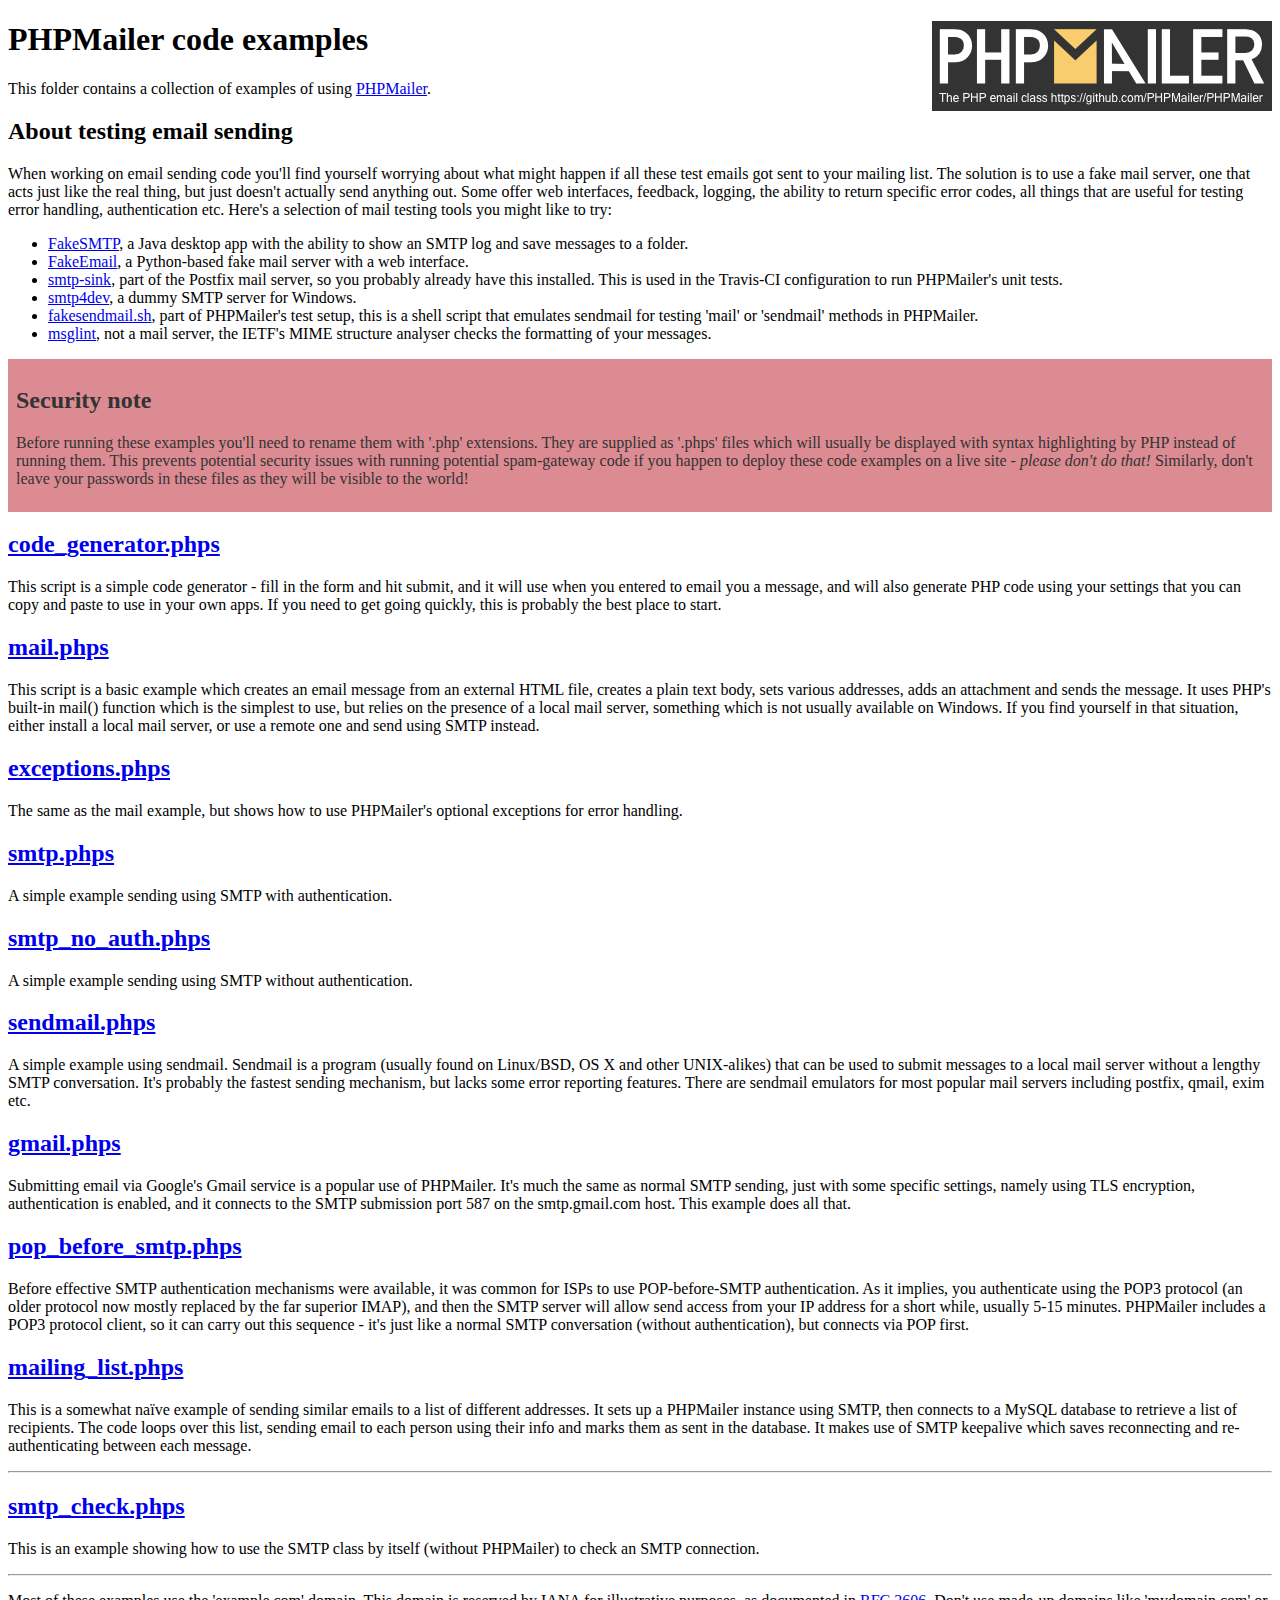
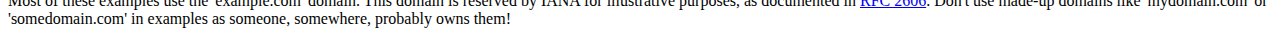
<file: php-mailer/examples/index.html>
<!DOCTYPE html>
<html>
<head>
	<meta charset="UTF-8">
	<title>PHPMailer Examples</title>
</head>
<body>
<h1>PHPMailer code examples<a href="https://github.com/PHPMailer/PHPMailer"><img src="images/phpmailer.png" style="float:right; border:0;" alt="PHPMailer logo"></a></h1>
<p>This folder contains a collection of examples of using <a href="https://github.com/PHPMailer/PHPMailer">PHPMailer</a>.</p>
<h2>About testing email sending</h2>
<p>When working on email sending code you'll find yourself worrying about what might happen if all these test emails got sent to your mailing list. The solution is to use a fake mail server, one that acts just like the real thing, but just doesn't actually send anything out. Some offer web interfaces, feedback, logging, the ability to return specific error codes, all things that are useful for testing error handling, authentication etc. Here's a selection of mail testing tools you might like to try:</p>
<ul>
  <li><a href="https://github.com/Nilhcem/FakeSMTP">FakeSMTP</a>, a Java desktop app with the ability to show an SMTP log and save messages to a folder. </li>
  <li><a href="https://github.com/isotoma/FakeEmail">FakeEmail</a>, a Python-based fake mail server with a web interface.</li>
  <li><a href="http://www.postfix.org/smtp-sink.1.html">smtp-sink</a>, part of the Postfix mail server, so you probably already have this installed. This is used in the Travis-CI configuration to run PHPMailer's unit tests.</li>
  <li><a href="http://smtp4dev.codeplex.com">smtp4dev</a>, a dummy SMTP server for Windows.</li>
  <li><a href="https://github.com/PHPMailer/PHPMailer/blob/master/test/fakesendmail.sh">fakesendmail.sh</a>, part of PHPMailer's test setup, this is a shell script that emulates sendmail for testing 'mail' or 'sendmail' methods in PHPMailer.</li>
  <li><a href="http://tools.ietf.org/tools/msglint/">msglint</a>, not a mail server, the IETF's MIME structure analyser checks the formatting of your messages.</li>
</ul>
<div style="padding: 8px; color: #333333; background-color: #dc8b92">
<h2>Security note</h2>
<p>Before running these examples you'll need to rename them with '.php' extensions. They are supplied as '.phps' files which will usually be displayed with syntax highlighting by PHP instead of running them. This prevents potential security issues with running potential spam-gateway code if you happen to deploy these code examples on a live site - <em>please don't do that!</em> Similarly, don't leave your passwords in these files as they will be visible to the world!</p>
</div>
<h2><a href="code_generator.phps">code_generator.phps</a></h2>
<p>This script is a simple code generator - fill in the form and hit submit, and it will use when you entered to email you a message, and will also generate PHP code using your settings that you can copy and paste to use in your own apps. If you need to get going quickly, this is probably the best place to start.</p>
<h2><a href="mail.phps">mail.phps</a></h2>
<p>This script is a basic example which creates an email message from an external HTML file, creates a plain text body, sets various addresses, adds an attachment and sends the message. It uses PHP's built-in mail() function which is the simplest to use, but relies on the presence of a local mail server, something which is not usually available on Windows. If you find yourself in that situation, either install a local mail server, or use a remote one and send using SMTP instead.</p>
<h2><a href="exceptions.phps">exceptions.phps</a></h2>
<p>The same as the mail example, but shows how to use PHPMailer's optional exceptions for error handling.</p>
<h2><a href="smtp.phps">smtp.phps</a></h2>
<p>A simple example sending using SMTP with authentication.</p>
<h2><a href="smtp_no_auth.phps">smtp_no_auth.phps</a></h2>
<p>A simple example sending using SMTP without authentication.</p>
<h2><a href="sendmail.phps">sendmail.phps</a></h2>
<p>A simple example using sendmail. Sendmail is a program (usually found on Linux/BSD, OS X and other UNIX-alikes) that can be used to submit messages to a local mail server without a lengthy SMTP conversation. It's probably the fastest sending mechanism, but lacks some error reporting features. There are sendmail emulators for most popular mail servers including postfix, qmail, exim etc.</p>
<h2><a href="gmail.phps">gmail.phps</a></h2>
<p>Submitting email via Google's Gmail service is a popular use of PHPMailer. It's much the same as normal SMTP sending, just with some specific settings, namely using TLS encryption, authentication is enabled, and it connects to the SMTP submission port 587 on the smtp.gmail.com host. This example does all that.</p>
<h2><a href="pop_before_smtp.phps">pop_before_smtp.phps</a></h2>
<p>Before effective SMTP authentication mechanisms were available, it was common for ISPs to use POP-before-SMTP authentication. As it implies, you authenticate using the POP3 protocol (an older protocol now mostly replaced by the far superior IMAP), and then the SMTP server will allow send access from your IP address for a short while, usually 5-15 minutes. PHPMailer includes a POP3 protocol client, so it can carry out this sequence - it's just like a normal SMTP conversation (without authentication), but connects via POP first.</p>
<h2><a href="mailing_list.phps">mailing_list.phps</a></h2>
<p>This is a somewhat naïve example of sending similar emails to a list of different addresses. It sets up a PHPMailer instance using SMTP, then connects to a MySQL database to retrieve a list of recipients. The code loops over this list, sending email to each person using their info and marks them as sent in the database. It makes use of SMTP keepalive which saves reconnecting and re-authenticating between each message.</p>
<hr>
<h2><a href="smtp_check.phps">smtp_check.phps</a></h2>
<p>This is an example showing how to use the SMTP class by itself (without PHPMailer) to check an SMTP connection.</p>
<hr>
<p>Most of these examples use the 'example.com' domain. This domain is reserved by IANA for illustrative purposes, as documented in <a href="http://tools.ietf.org/html/rfc2606">RFC 2606</a>. Don't use made-up domains like 'mydomain.com' or 'somedomain.com' in examples as someone, somewhere, probably owns them!</p>
</body>
</html>
</file>
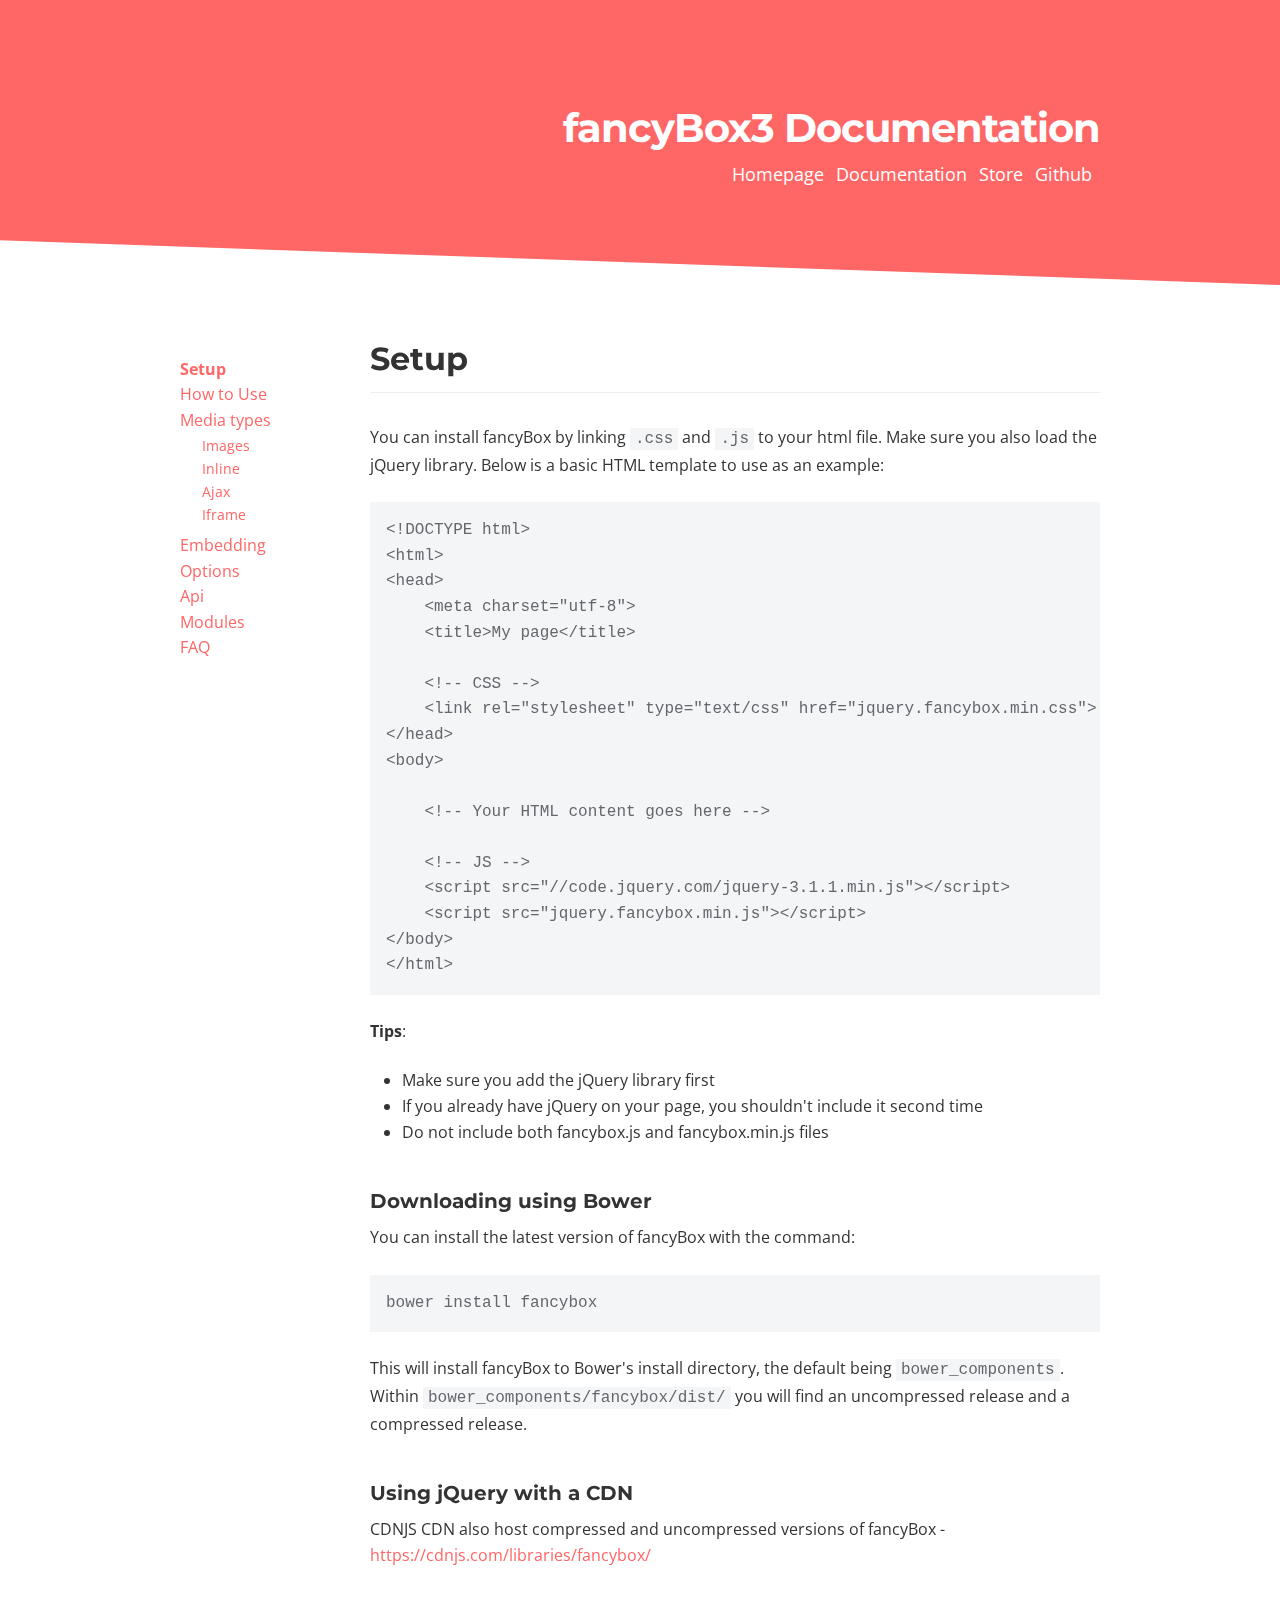
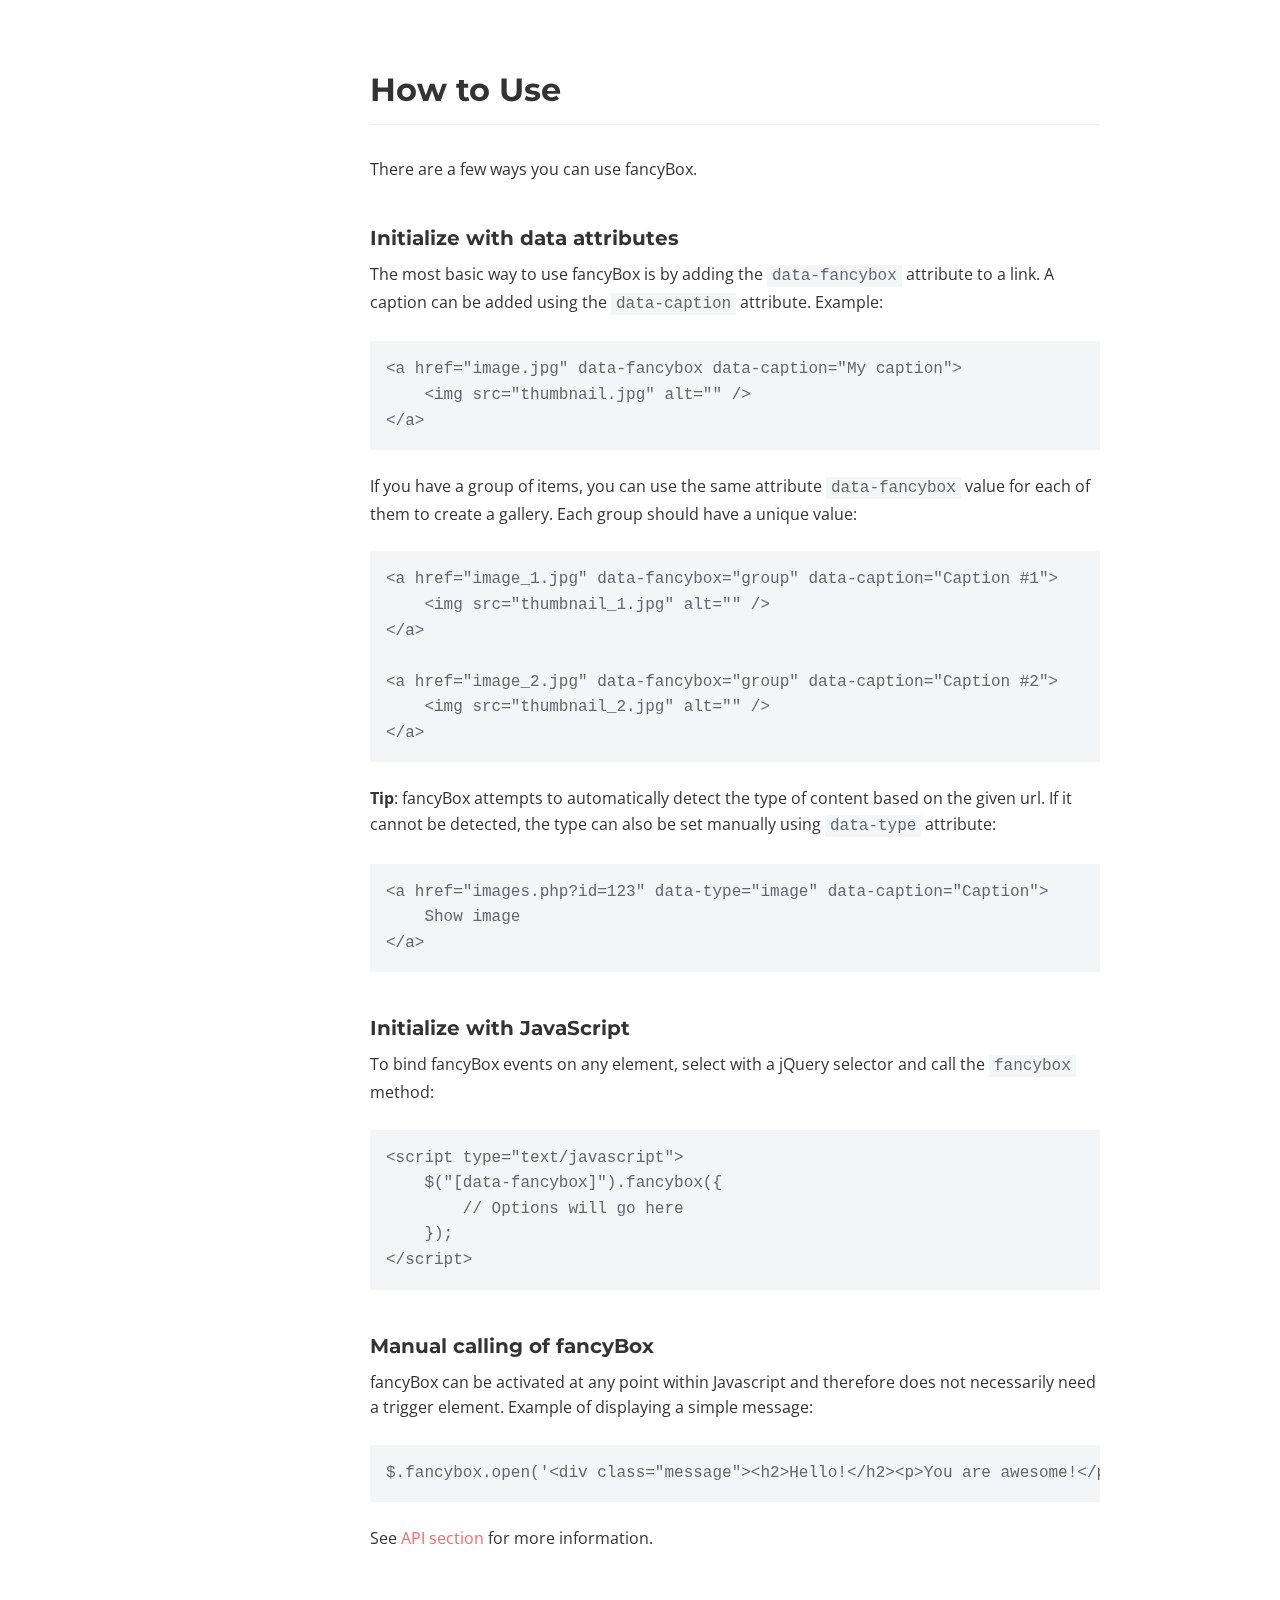
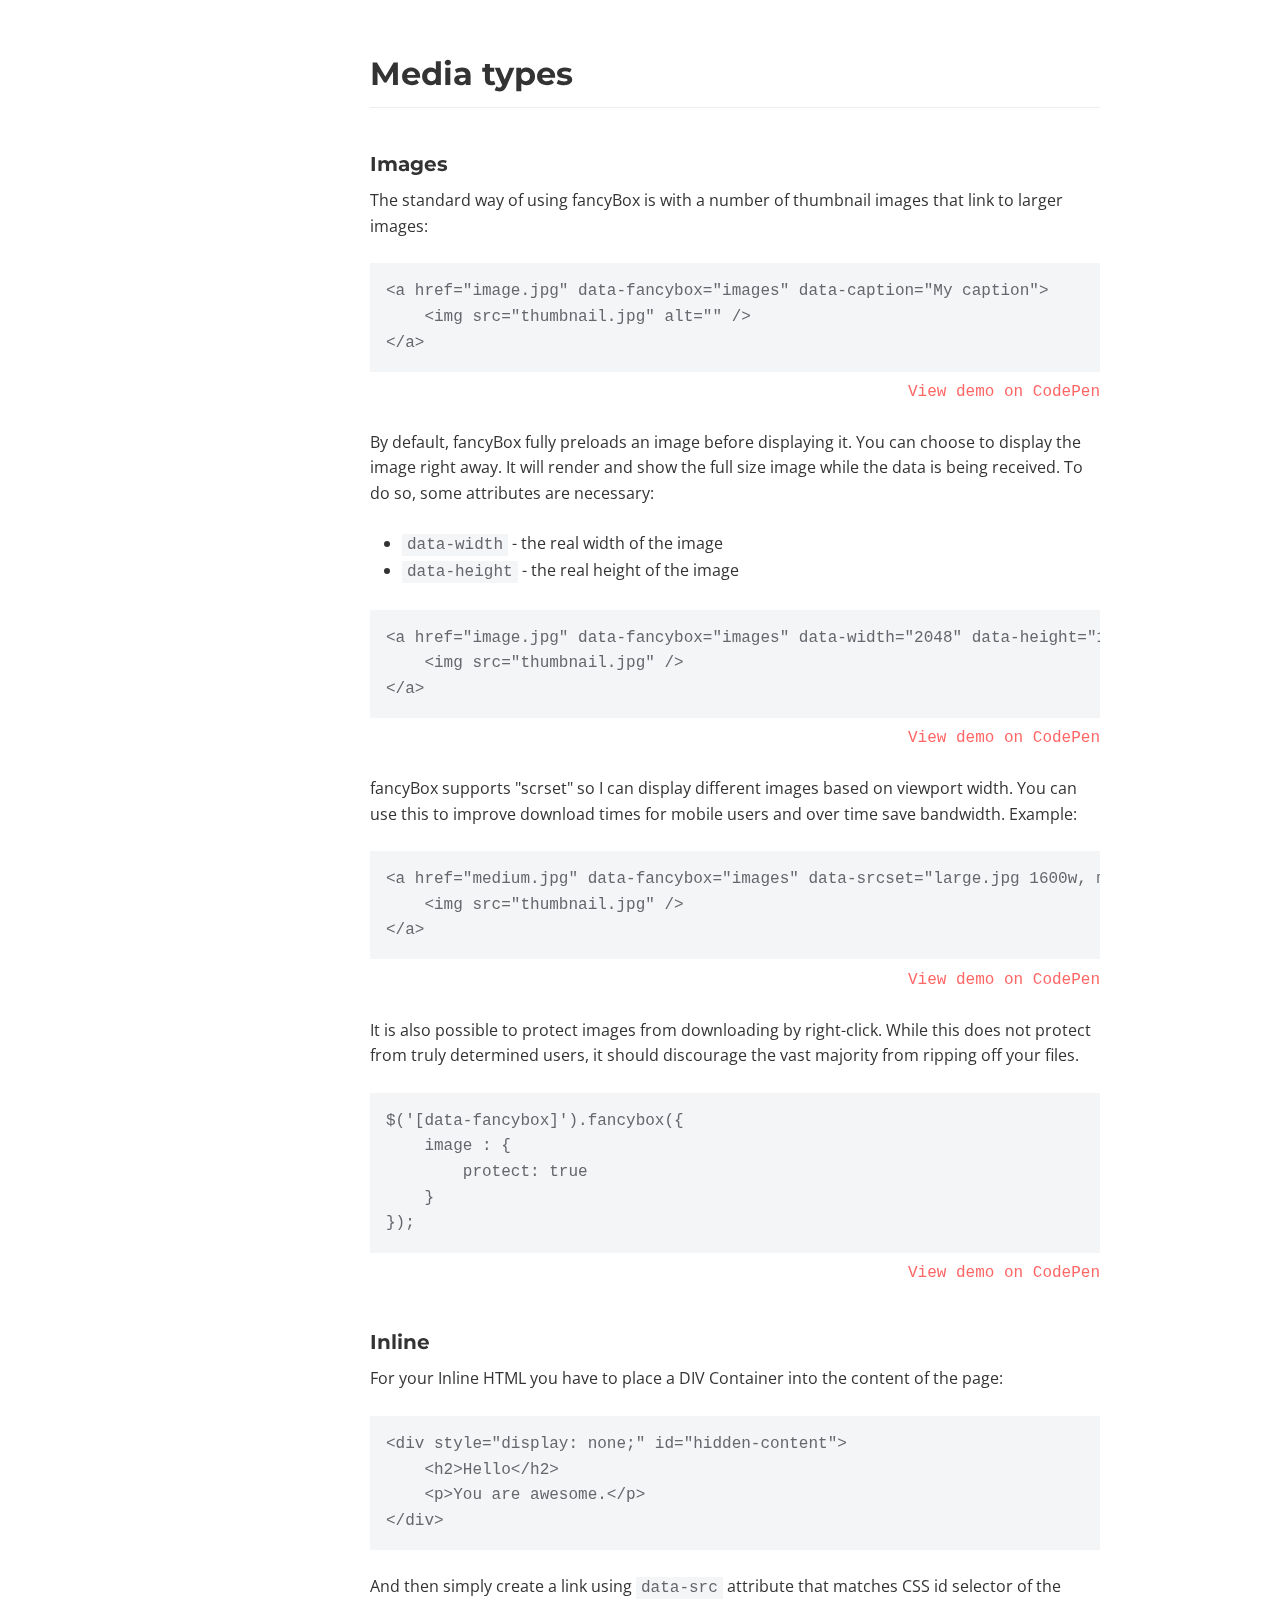
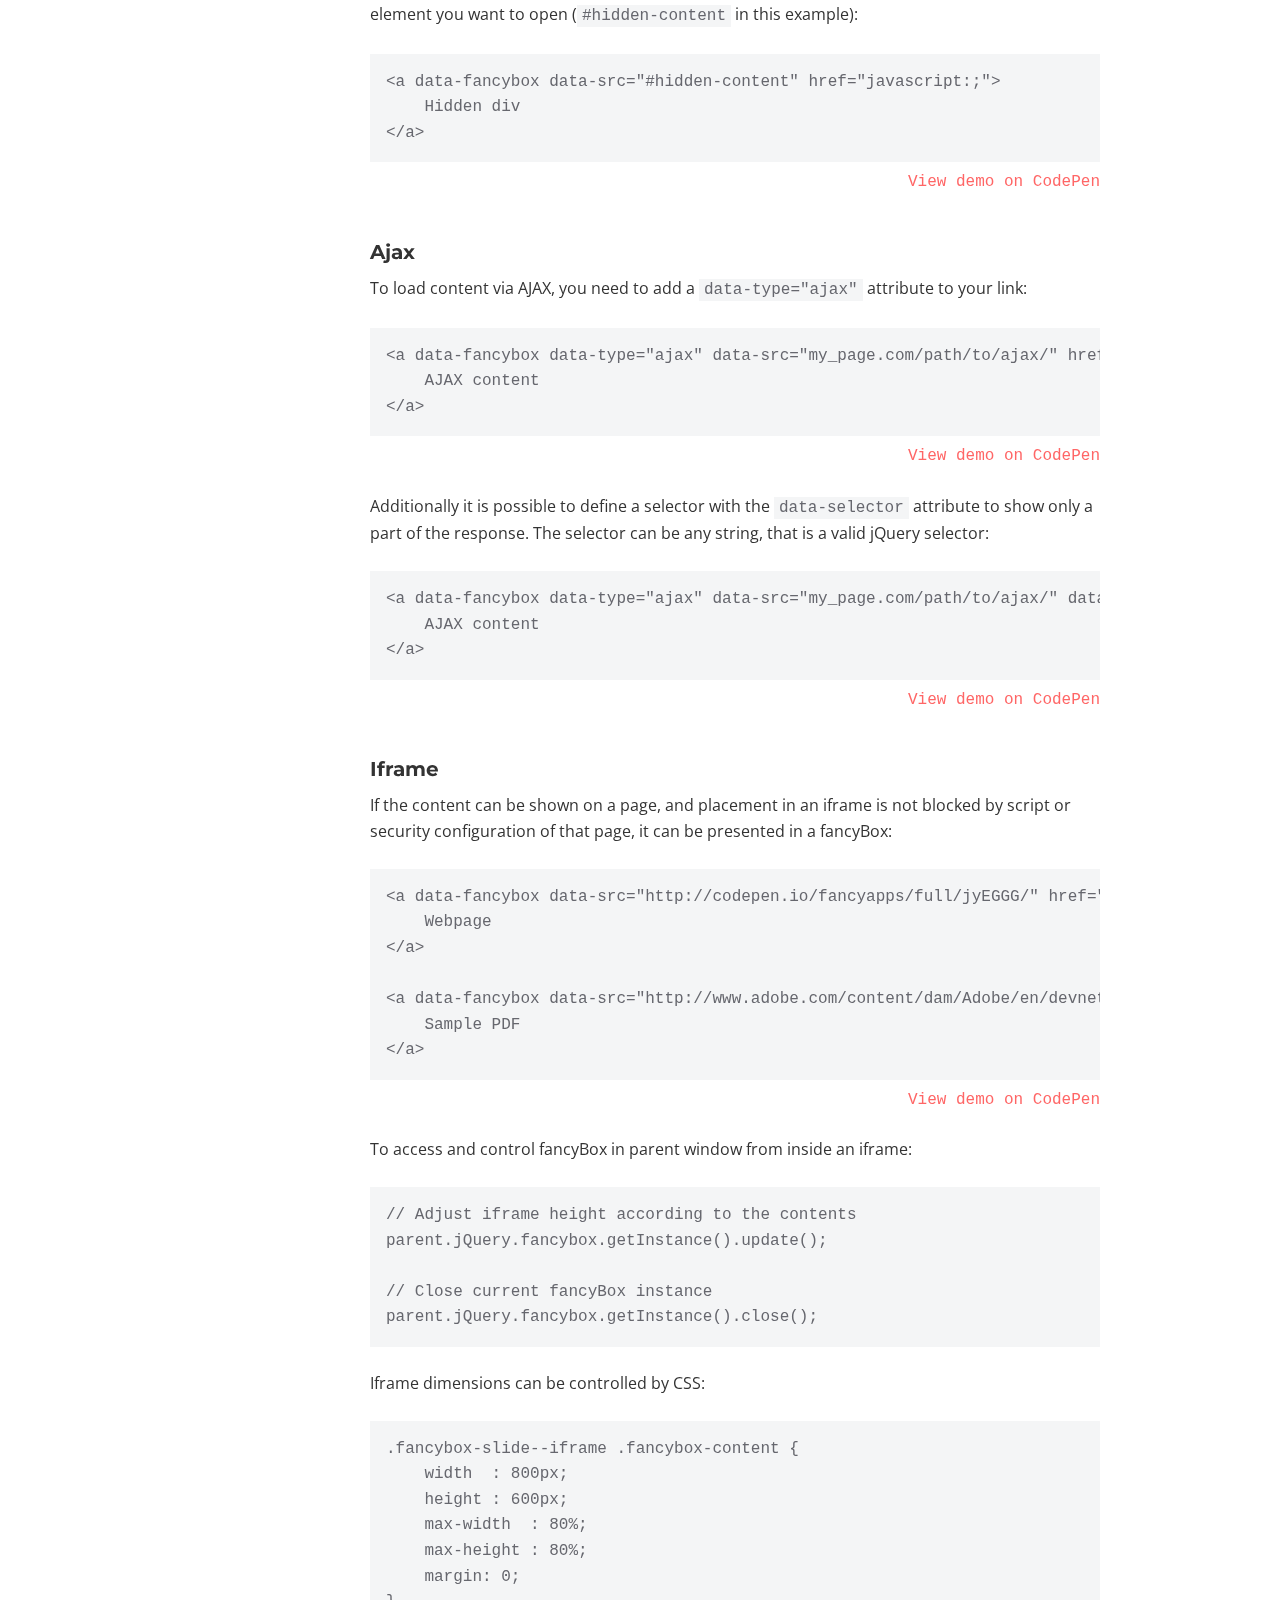
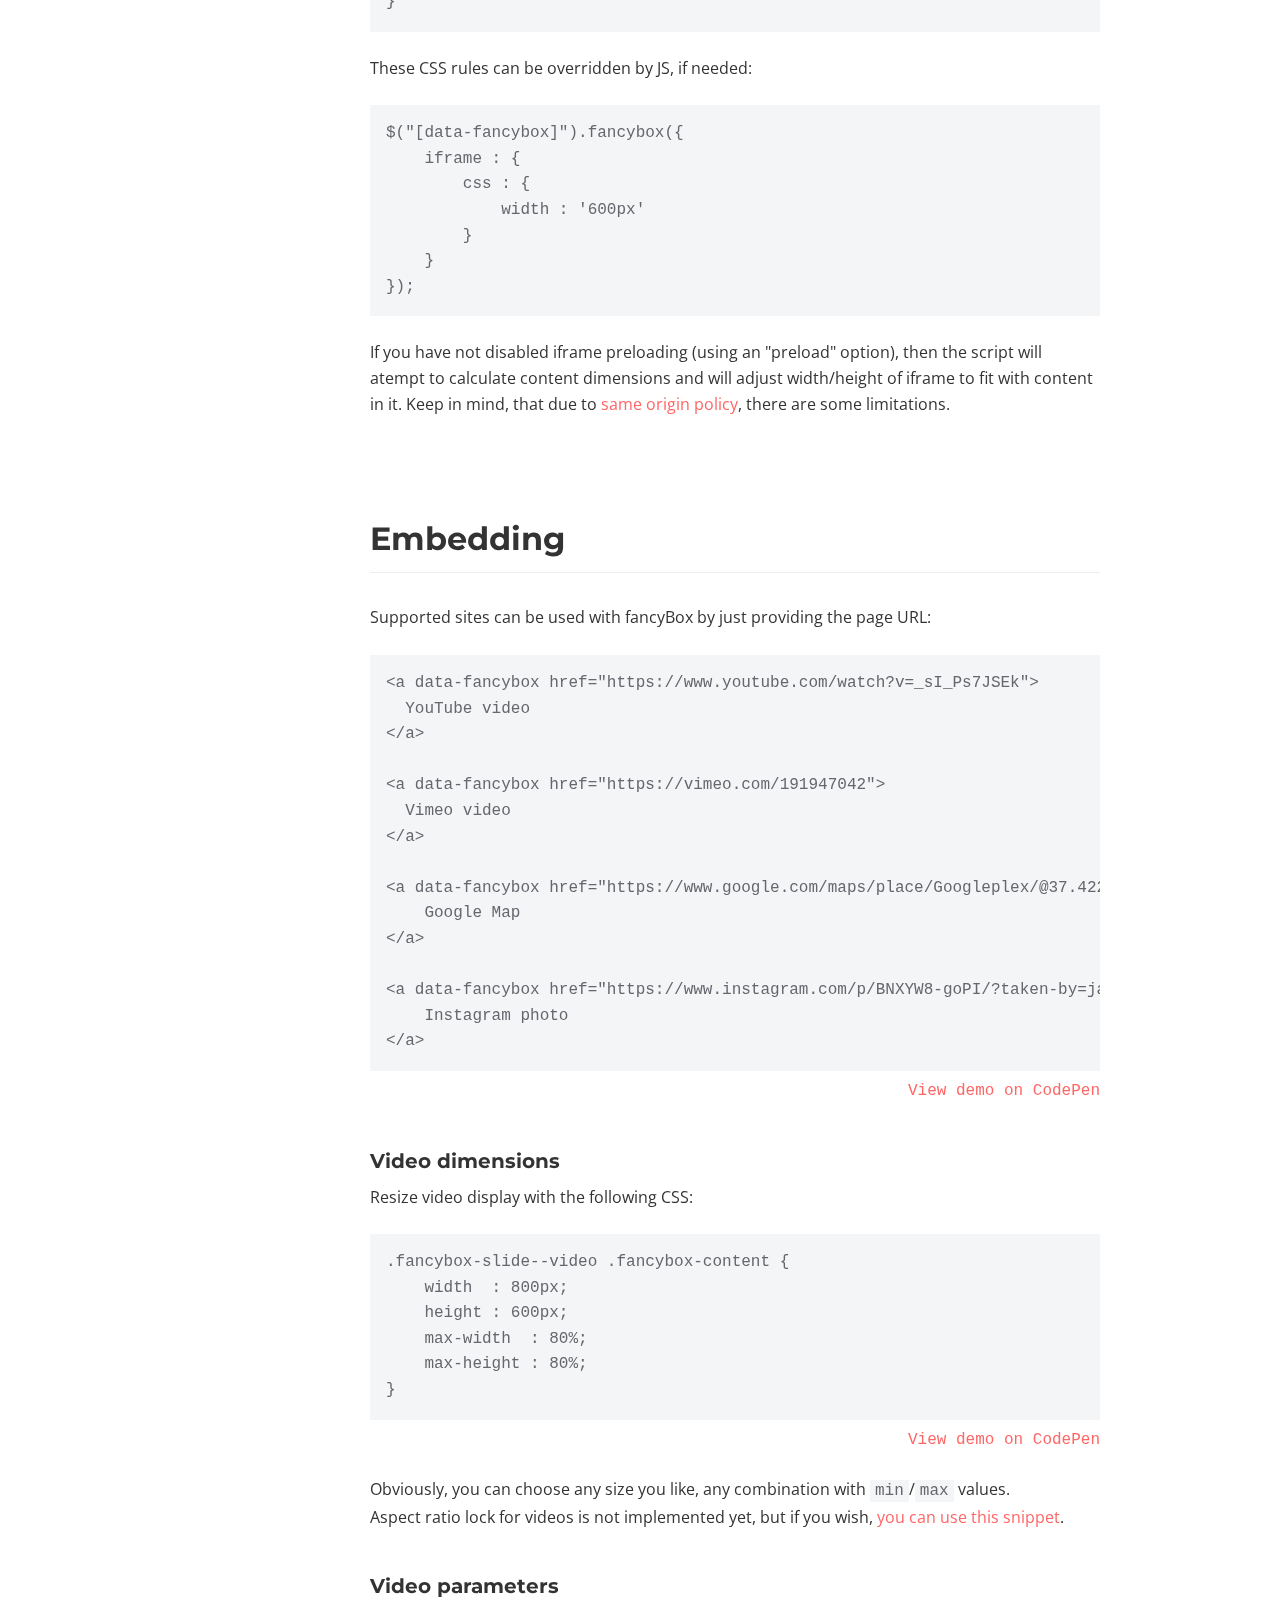
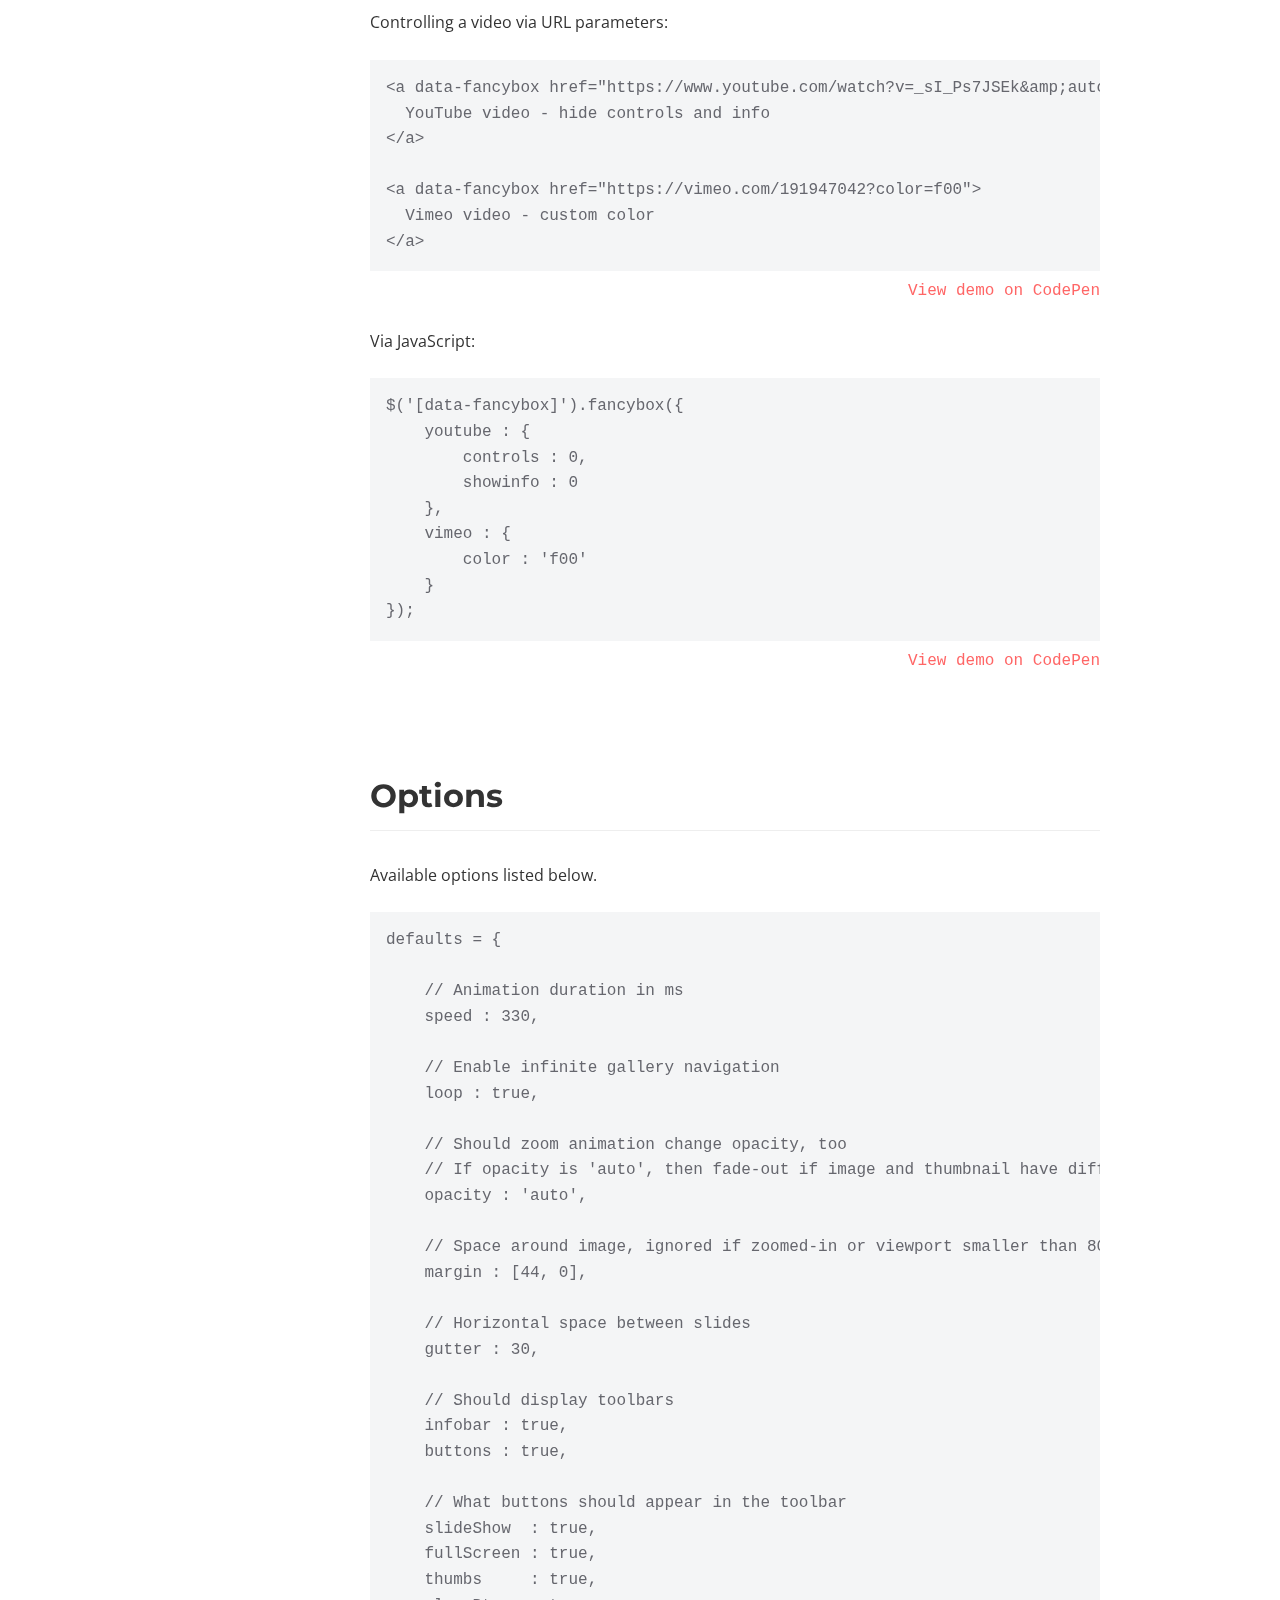
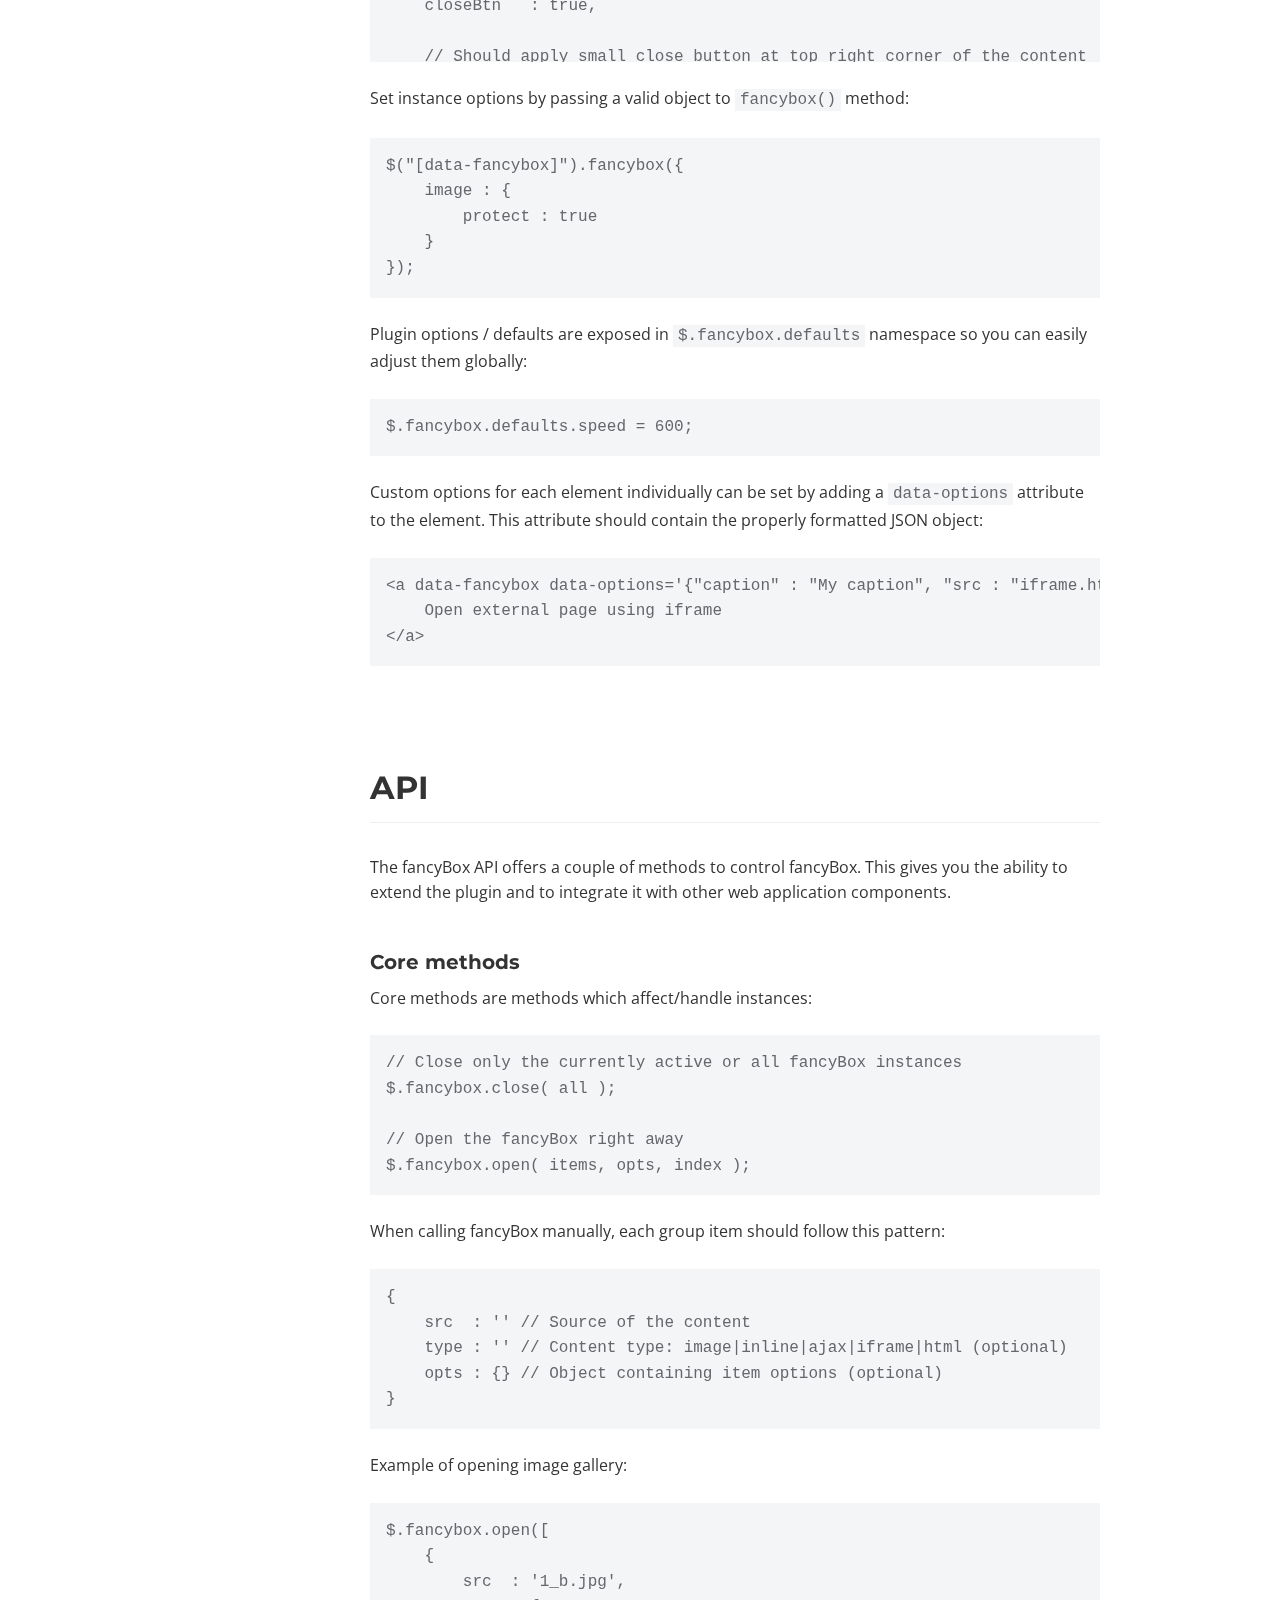
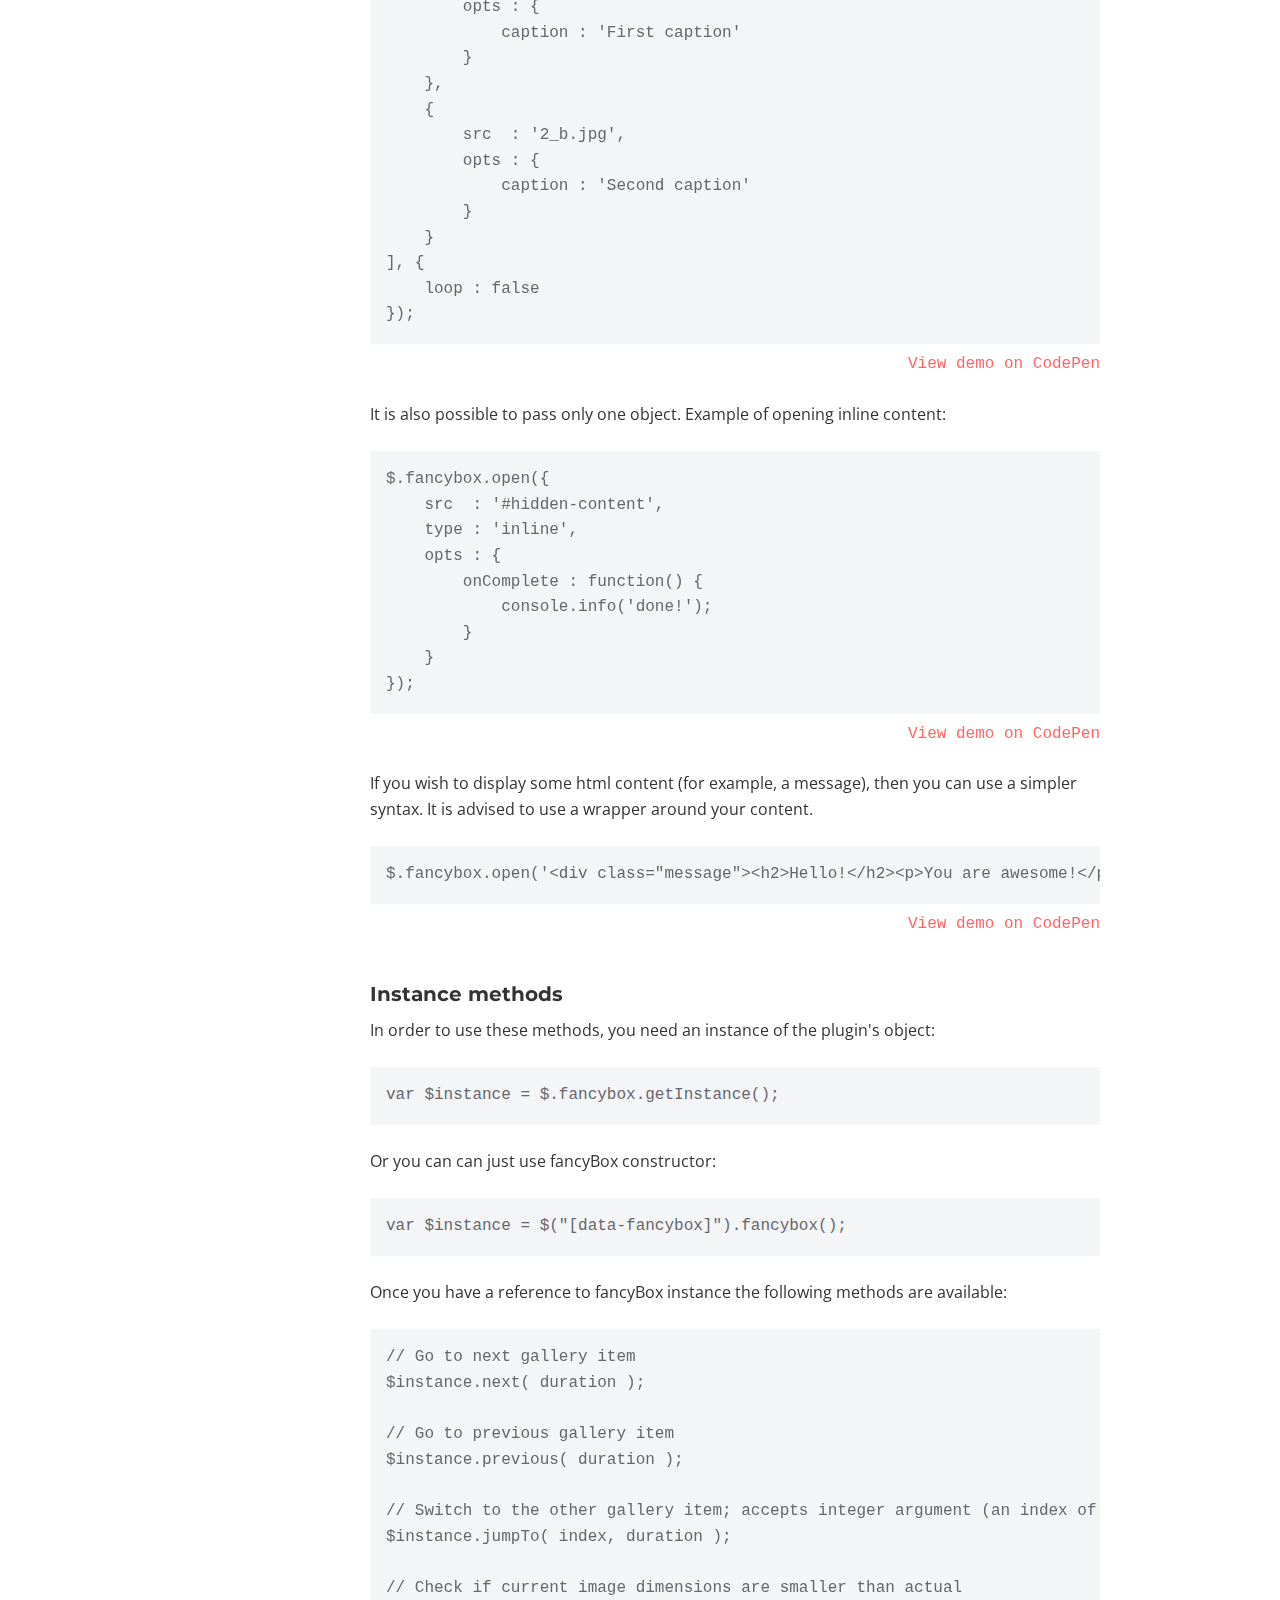
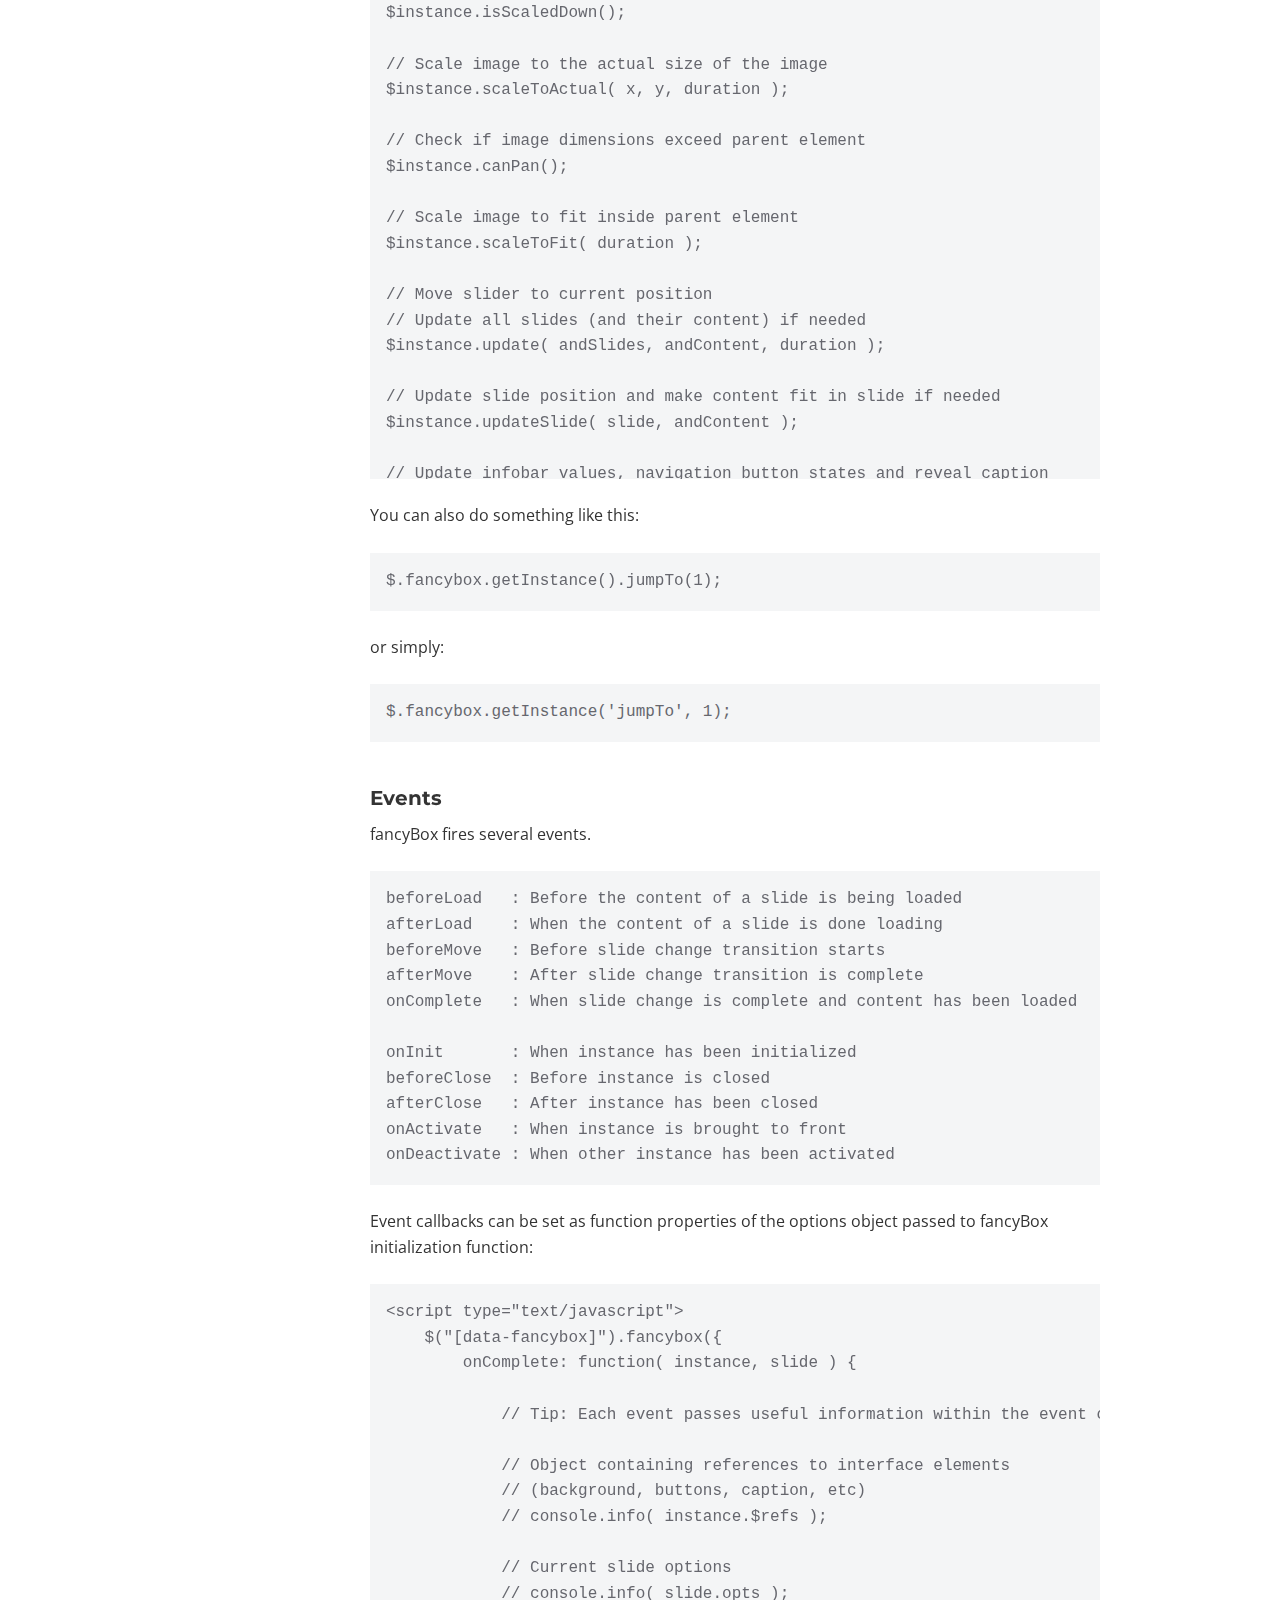
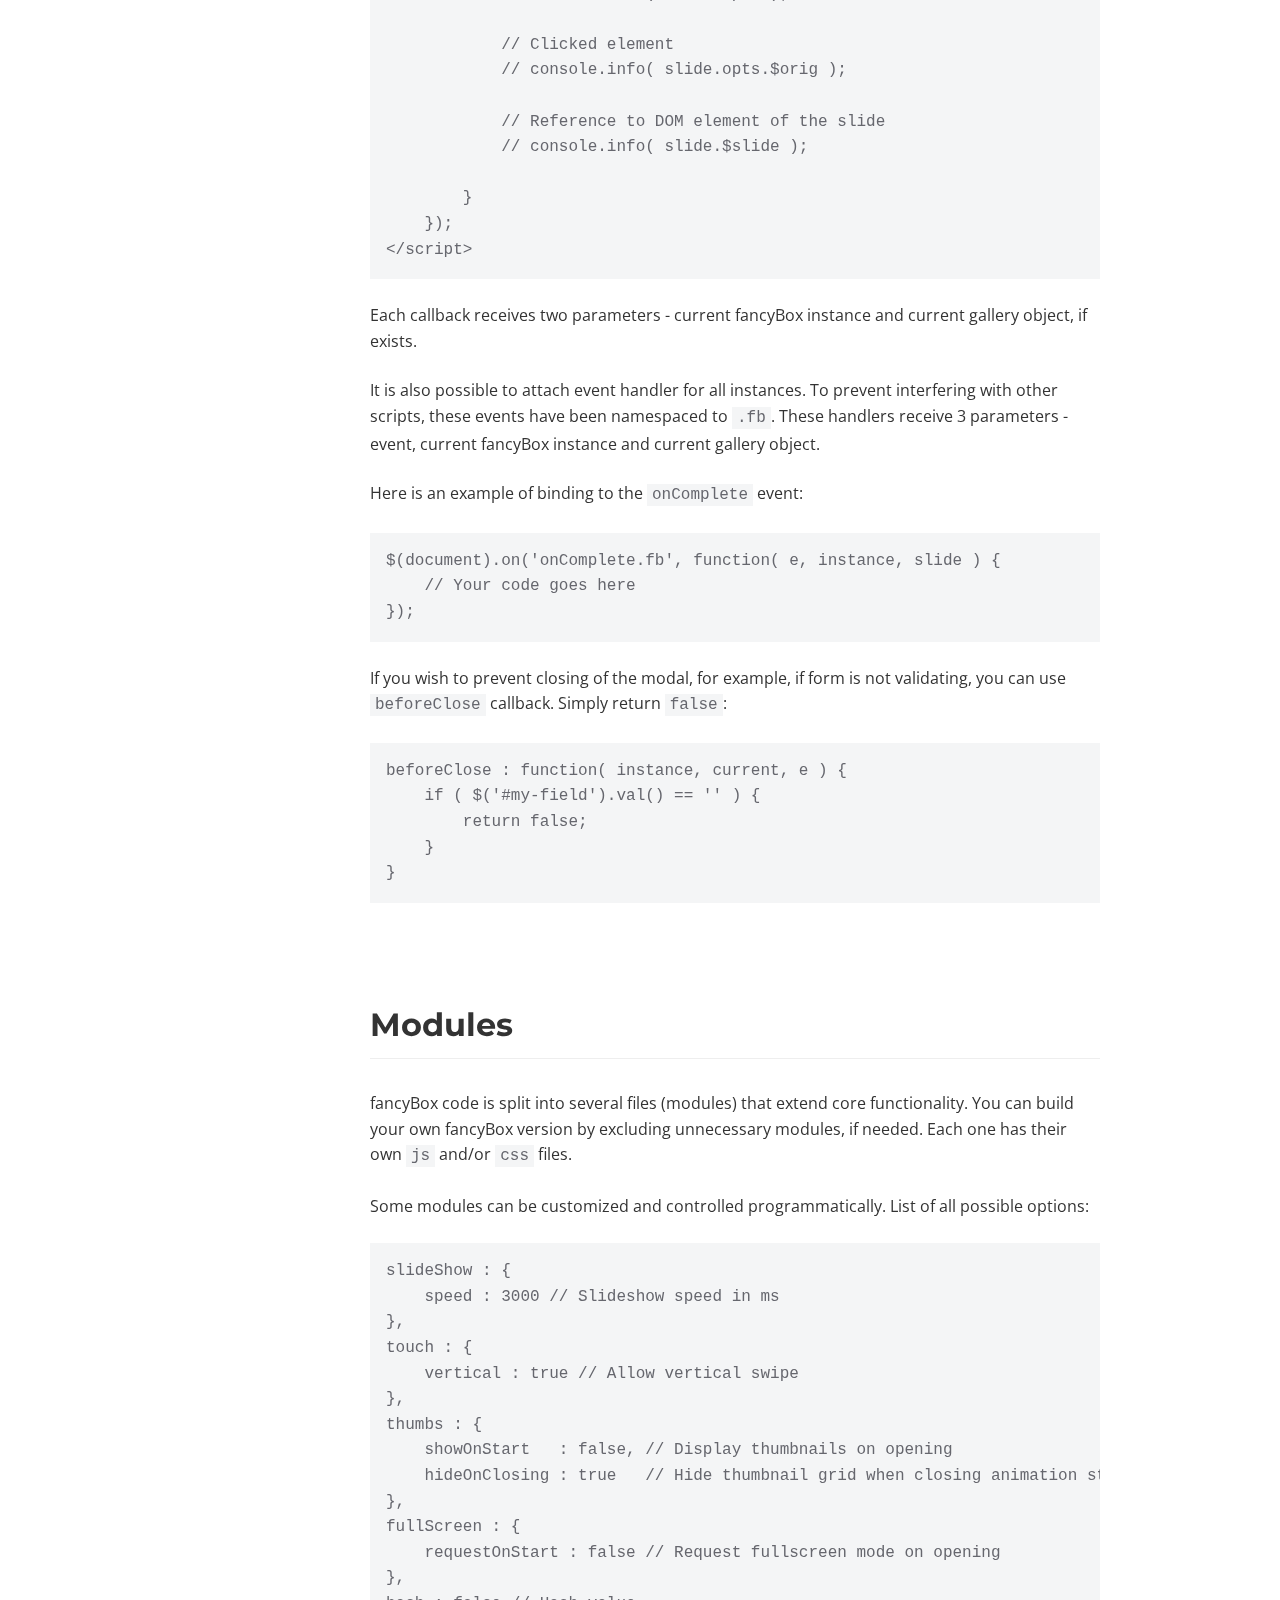
<file: vendor/fancybox/docs/index.html>
<!doctype html>
<html>
<head>
	<title>fancyBox - touch enabled, responsive and fully customizable lightbox script</title>

	<meta name="viewport" content="user-scalable=no, width=device-width, initial-scale=1.0, maximum-scale=1.0">
	<meta content="text/html;charset=utf-8" http-equiv="Content-Type">

	<link href="https://fonts.googleapis.com/css?family=Montserrat:400,700|Open+Sans:400,700" rel="stylesheet" />

	<script src="//code.jquery.com/jquery-3.1.1.min.js"></script>

	<style>
		/* Reset */

		html, body, div, span, applet, object, iframe, h1, h2, h3, h4, h5, h6, p, blockquote, pre, a, abbr, acronym, address, big, cite, code, del, dfn, em, img, ins, kbd, q, s, samp, small, strike, strong, sub, sup, tt, var, b, u, i, center, dl, dt, dd, ol, ul, li, fieldset, form, label, legend, table, caption, tbody, tfoot, thead, tr, th, td, article, aside, canvas, details, embed, figure, figcaption, footer, header, hgroup, menu, nav, output, ruby, section, summary, time, mark, audio, video {
			margin: 0;
			padding: 0;
			border: 0;
			font-size: 100%;
			font: inherit;
			vertical-align: baseline;
		}

		html {
		 	box-sizing: border-box;
		}

		*, *:before, *:after {
		 	box-sizing: inherit;
		}

		article, aside, details, figcaption, figure, footer, header, hgroup, menu, nav, section {
			display: block;
		}

		table {
			border-collapse: collapse;
			border-spacing: 0;
		}

		/* Common styling */

		body {
			-webkit-text-size-adjust: none;
			font-family: 'Open Sans', 'Helvetica Neue', Helvetica, Arial, sans-serif;
			font-size: 16px;
			line-height: 1.6;
			color: #333;
		}

		h1, h2, h3 {
			font-family: 'Montserrat', 'Helvetica Neue', Helvetica, Arial, sans-serif;
			font-weight: 700;
			color: #333;
		}

		a {
			color: #FF6666;
			text-decoration: none;
		}

		a:hover {
			text-decoration: underline;
		}

		a.active {
			font-weight: bold;
		}

		h1, h2, h3 {
		    font-family: 'Montserrat', sans-serif;
		    font-weight: 700;
		    color: #333;
		}

		h1 {
			font-size: 2.5em;
			font-weight: bold;
			letter-spacing: -1px;
		}

		h1 a:hover {
			text-decoration: none;
		}

		h2 {
			margin: 3em 0 1em 0;
			padding-bottom: 0.25em;
			font-size: 2em;
			border-bottom: 1px solid #eee;
		}

		h2:first-of-type {
			margin-top: 0;
		}

		h3 {
			margin-top: 2em;
			font-size: 1.25em;
		}

		b {
			font-weight: 700;
		}

		p {
			margin: 0.5em 0 1.5em 0;
		}

		p:last-child {
			margin-bottom: 0;
		}

		ul {
		    padding-left: 2em;
		    margin: 0.5em 0 1.5em 0;
		}

		pre, code, .demo {
			font-family: Consolas,"Liberation Mono",Courier,monospace;
		}

		pre, code {
			background: #F4F5F6;
			color: #66676E;
		}

		pre {
			padding: 1em;
			margin-bottom: 1.5em;
			overflow: auto;
			max-height: calc(100vh - 150px);
			-moz-tab-size: 4;
			tab-size: 4;
		}

		code {
			padding: 2px 5px;
		}

		pre code {
			padding: 0;
		}

		.demo {
			margin-top: -1em;
			text-align: right;
		}


		/* Layout */

		header {
			position: relative;
			padding: 6em 0 6em 0;
			margin-bottom: 3em;
			background: #FF6666;
			color: #fff;
			text-align: right;
		}

		header:before {
			content: '';
			position: absolute;
			left: 0;
			right: 0;
			top: 100%;
			height: 500px;
			background: #fff;
			-webkit-transform-origin: right;
			    -ms-transform-origin: right;
			       transform-origin: right;
			-webkit-transform: skewY(2deg);
			    -ms-transform: skewY(2deg);
			        transform: skewY(2deg);
		}

		.content {
			position: relative;
			max-width: 1020px;
			margin: 0 auto;
			padding: 0 50px;
		}

		section .content {
			padding-left: 240px;
		}

		footer .content {
			padding: 6em 50px 3em 240px;
		}

		aside {
			position: absolute;
			top: 0;
			left : 50px;
			width: 200px;
		}

		/* Header */

		header h1, header h1 a {
			color: #fff;
		}

		header ul {
			margin: 0;
			padding: 0;
			list-style: none;
		}

		header ul li {
			display: inline-block;
			margin-right: 0.5em;
		}

		header ul li a {
			font-size: 1.125em;
			color: #fff;
		}

		/* Sidebar */

		aside ul {
			position: relative;;
			top: 0;
			list-style: none;
			padding: 1.5em 0;
			margin: 0;
		}

		aside ul ul {
			padding: 0 0 0.5em 1.5em;
			font-size: 90%;
		}

		@media all and (max-width: 800px) {

			aside {
				position: relative;
				left: 0;
			}

			.content {
				padding: 0 25px;
			}

			section .content,
			footer .content {
				padding-left: 25px;
			}

		}

	</style>
</head>
<body>

	<header>
		<div class="content">
			<h1><a href="http://fancyapps.com/fancybox/3/">fancyBox3</a> Documentation</h1>

			<ul>
				<li><a href="http://fancyapps.com/fancybox/3/">Homepage</a></li>
				<li><a href="http://fancyapps.com/fancybox/3/docs/">Documentation</a></li>
				<li><a href="http://fancyapps.com/store/">Store</a></li>
				<li><a href="https://github.com/fancyapps/fancybox">Github</a></li>
			</ul>
		</div>
	</header>

	<section>
		<div class="content">

			<aside>
				<ul class="sticky">
					<li><a href="#setup">Setup</a></li>
					<li><a href="#usage">How to Use</a></li>
					<li>
						<a href="#media_types">Media types</a>

						<ul>
							<li><a href="#images">Images</a></li>
							<li><a href="#inline">Inline</a></li>
							<li><a href="#ajax">Ajax</a></li>
							<li><a href="#iframe">Iframe</a></li>
						</ul>
					</li>
					<li><a href="#embedding">Embedding</a></li>
					<li><a href="#options">Options</a></li>
					<li><a href="#api">Api</a></li>
					<li><a href="#modules">Modules</a></li>
					<li><a href="#faq">FAQ</a></li>
				</ul>
			</aside>

<!--

	Setup
	=====

-->
			<h2 id="setup">Setup</h2>

			<p>
				You can install fancyBox by linking <code>.css</code> and <code>.js</code> to your html file.

				Make sure you also load the jQuery library.
				Below is a basic HTML template to use as an example:
			</p>

			<pre>&lt;!DOCTYPE html&gt;
&lt;html&gt;
&lt;head&gt;
	&lt;meta charset=&quot;utf-8&quot;&gt;
	&lt;title&gt;My page&lt;/title&gt;

	&lt;!-- CSS --&gt;
	&lt;link rel=&quot;stylesheet&quot; type=&quot;text/css&quot; href=&quot;jquery.fancybox.min.css&quot;&gt;
&lt;/head&gt;
&lt;body&gt;

	&lt;!-- Your HTML content goes here --&gt;

	&lt;!-- JS --&gt;
	&lt;script src=&quot;//code.jquery.com/jquery-3.1.1.min.js&quot;&gt;&lt;/script&gt;
	&lt;script src=&quot;jquery.fancybox.min.js&quot;&gt;&lt;/script&gt;
&lt;/body&gt;
&lt;/html&gt;
</pre>

			<p><b>Tips</b>:</p>

			<ul>
				<li>Make sure you add the jQuery library first</li>
				<li>If you already have jQuery on your page, you shouldn't include it second time</li>
				<li>Do not include both fancybox.js and fancybox.min.js files</li>
			</ul>

			<h3>Downloading using Bower</h3>

			<p>
				You can install the latest version of fancyBox with the command:
			</p>


			<pre><code>bower install fancybox</code></pre>

			<p>
				This will install fancyBox to Bower's install directory, the default being <code>bower_components</code>. <br />
				Within <code>bower_components/fancybox/dist/</code> you will find an uncompressed release and a compressed release.
			</p>

			<h3>Using jQuery with a CDN</h3>
			
			<p>
				CDNJS CDN also host compressed and uncompressed versions of fancyBox - <br />
				<a href="https://cdnjs.com/libraries/fancybox/" target="_blank">https://cdnjs.com/libraries/fancybox/</a>

			</p>
<!--

	How To Use
	==========

-->
			<h2 id="usage">How to Use</h2>

			<p>
				There are a few ways you can use fancyBox.
			</p>


			<h3>Initialize with data attributes</h3>

			<p>
				The most basic way to use fancyBox is by adding the <code>data-fancybox</code> attribute to a link.
				A caption can be added using the <code>data-caption</code> attribute. Example:
			</p>

			<pre>&lt;a href="image.jpg" data-fancybox data-caption="My caption"&gt;
	&lt;img src="thumbnail.jpg" alt="" /&gt;
&lt;/a&gt;</pre>

			<p>
				If you have a group of items, you can use the same attribute <code>data-fancybox</code> value for each of them to create a gallery.
				Each group should have a unique value:
			</p>

			<pre>&lt;a href="image_1.jpg" data-fancybox="group" data-caption="Caption #1"&gt;
	&lt;img src="thumbnail_1.jpg" alt="" /&gt;
&lt;/a&gt;

&lt;a href="image_2.jpg" data-fancybox="group" data-caption="Caption #2"&gt;
	&lt;img src="thumbnail_2.jpg" alt="" /&gt;
&lt;/a&gt;
</pre>

			<p>
				<b>Tip</b>:

				fancyBox attempts to automatically detect the type of content based on the given url.

				If it cannot be detected, the type can also be set manually using <code>data-type</code> attribute:

				<pre>&lt;a href="images.php?id=123" data-type="image" data-caption="Caption"&gt;
	Show image
&lt;/a&gt;</pre>
			</p>



			<h3>Initialize with JavaScript</h3>

			<p>
				To bind fancyBox events on any element, select with a jQuery selector and call the <code>fancybox</code> method:
			</p>

			<pre><code>&lt;script type=&quot;text/javascript&quot;&gt;
	$(&quot;[data-fancybox]&quot;).fancybox({
		// Options will go here
	});
&lt;/script&gt;</code></pre>


			<h3>Manual calling of fancyBox</h3>

			<p>
				fancyBox can be activated at any point within Javascript and therefore does not necessarily need a trigger element.

				Example of displaying a simple message:
			</p>

			<pre><code>$.fancybox.open('&lt;div class=&quot;message&quot;&gt;&lt;h2&gt;Hello!&lt;/h2&gt;&lt;p&gt;You are awesome!&lt;/p&gt;&lt;/div&gt;');</code></pre>

			<p>
				See <a href="#api">API section</a> for more information.
			</p>

<!--

	Examples
	=========

-->
			<h2 id="media_types">Media types</h2>


			<h3 id="images">Images</h3>

			<p>
				The standard way of using fancyBox is with a number of thumbnail images that link to larger images:
			</p>

			<pre><code>&lt;a href="image.jpg" data-fancybox="images" data-caption="My caption"&gt;
	&lt;img src="thumbnail.jpg" alt="" /&gt;
&lt;/a&gt;</code></pre>

			<p class="demo">
				<a href="http://codepen.io/fancyapps/pen/jyEGGG/?editors=1000" target="_blank">View demo on CodePen</a>
			</p>

			<p>
				By default, fancyBox fully preloads an image before displaying it.
				You can choose to display the image right away.
				It will render and show the full size image while the data is being received.
				To do so, some attributes are necessary:
			</p>

			<ul>
				<li><code>data-width</code>  - the real width of the image</li>
				<li><code>data-height</code> - the real height of the image</li>
			</ul>

			<pre><code>&lt;a href=&quot;image.jpg&quot; data-fancybox=&quot;images&quot; data-width=&quot;2048&quot; data-height=&quot;1365&quot;&gt;
    &lt;img src=&quot;thumbnail.jpg&quot; /&gt;
&lt;/a&gt;</code></pre>
			<p class="demo">
				<a href="http://codepen.io/fancyapps/pen/wgBrXd?editors=1000" target="_blank">View demo on CodePen</a>
			</p>

			<p>
				fancyBox supports "scrset" so I can display different images based on viewport width. You can use this to improve download times for mobile users and over time save bandwidth.
				Example:
			</p>

			<pre><code>&lt;a href=&quot;medium.jpg&quot; data-fancybox=&quot;images&quot; data-srcset=&quot;large.jpg 1600w, medium.jpg 1200w, small.jpg 640w&quot;&gt;
	&lt;img src=&quot;thumbnail.jpg&quot; /&gt;
&lt;/a&gt;</code></pre>
			<p class="demo">
				<a href="https://codepen.io/fancyapps/pen/bqbpbO?editors=1000" target="_blank">View demo on CodePen</a>
			</p>

			<p>
				It is also possible to protect images from downloading by right-click.
				While this does not protect from truly determined users, it should discourage the vast majority from ripping off your files.
			</p>

			<pre><code>$('[data-fancybox]').fancybox({
	image : {
		protect: true
	}
});</code></pre>
			<p class="demo">
				<a href="http://codepen.io/fancyapps/pen/RKKqLx?editors=1010" target="_blank">View demo on CodePen</a>
			</p>


			<h3 id="inline">Inline</h3>

			<p>
				For your Inline HTML you have to place a DIV Container into the content of the page:
			</p>

			<pre><code>&lt;div style=&quot;display: none;&quot; id=&quot;hidden-content&quot;&gt;
	&lt;h2&gt;Hello&lt;/h2&gt;
	&lt;p&gt;You are awesome.&lt;/p&gt;
&lt;/div&gt;</code></pre>

			<p>
				And then simply create a link using <code>data-src</code> attribute that matches CSS id selector of the element you want to open (<code>#hidden-content</code> in this example):
			</p>

			<pre><code>&lt;a data-fancybox data-src=&quot;#hidden-content&quot; href=&quot;javascript:;&quot;&gt;
	Hidden div
&lt;/a&gt;</code></pre>
			<p class="demo">
				<a href="http://codepen.io/fancyapps/pen/MJYOOd?editors=1000" target="_blank">View demo on CodePen</a>
			</p>

			<h3 id="ajax">Ajax</h3>

			<p>
				To load content via AJAX, you need to add a <code>data-type="ajax"</code> attribute to your link:
			</p>

			<pre><code>&lt;a data-fancybox data-type=&quot;ajax&quot; data-src=&quot;my_page.com/path/to/ajax/&quot; href=&quot;javascript:;&quot;&gt;
	AJAX content
&lt;/a&gt;</code></pre>
			<p class="demo">
				<a href="http://codepen.io/fancyapps/pen/JEoOvK?editors=1100" target="_blank">View demo on CodePen</a>
			</p>

			<p>
				Additionally it is possible to define a selector with the <code>data-selector</code> attribute to show only a part of the response. The selector can be any string, that is a valid jQuery selector:
			</p>

			<pre><code>&lt;a data-fancybox data-type=&quot;ajax&quot; data-src=&quot;my_page.com/path/to/ajax/&quot; data-selector=&quot;#two&quot; href=&quot;javascript:;&quot;&gt;
	AJAX content
&lt;/a&gt;
</code></pre>
			<p class="demo">
				<a href="http://codepen.io/fancyapps/pen/MJwWKz?editors=1100" target="_blank">View demo on CodePen</a>
			</p>

			<h3 id="iframe">Iframe</h3>

			<p>
				If the content can be shown on a page, and placement in an iframe is not blocked by script or security configuration of that page,
				it can be presented in a fancyBox:
			</p>

			<pre><code>&lt;a data-fancybox data-src=&quot;http://codepen.io/fancyapps/full/jyEGGG/&quot; href=&quot;javascript:;&quot;&gt;
	Webpage
&lt;/a&gt;

&lt;a data-fancybox data-src=&quot;http://www.adobe.com/content/dam/Adobe/en/devnet/acrobat/pdfs/pdf_open_parameters.pdf&quot; href=&quot;javascript:;&quot;&gt;
	Sample PDF
&lt;/a&gt;
</code></pre>
			<p class="demo">
				<a href="http://codepen.io/fancyapps/pen/BpymvO?editors=1000" target="_blank">View demo on CodePen</a>
			</p>


			<p>
				To access and control fancyBox in parent window from inside an iframe:
			</p>

			<pre><code>// Adjust iframe height according to the contents
parent.jQuery.fancybox.getInstance().update();

// Close current fancyBox instance
parent.jQuery.fancybox.getInstance().close();</code></pre>


			<p>
				Iframe dimensions can be controlled by CSS:
			</p>

			<pre><code>.fancybox-slide--iframe .fancybox-content {
	width  : 800px;
	height : 600px;
	max-width  : 80%;
	max-height : 80%;
	margin: 0;
}</code></pre>


			<p>
				These CSS rules can be overridden by JS, if needed:
			</p>

			<pre><code>$(&quot;[data-fancybox]&quot;).fancybox({
	iframe : {
		css : {
			width : '600px'
		}
	}
});</code></pre>


			<p>
				If you have not disabled iframe preloading (using an "preload" option), then the script will atempt to
				calculate content dimensions and will adjust width/height of iframe to fit with content in it.
				Keep in mind, that due to <a href="https://en.wikipedia.org/wiki/Same-origin_policy" target="_blank">same origin policy</a>,
				there are some limitations.
			</p>

<!--

	Embedding
	=======

-->
			<h2 id="embedding">Embedding</h2>

			<p>
				Supported sites can be used with fancyBox by just providing the page URL:
			</p>

			<pre><code>&lt;a data-fancybox href="https://www.youtube.com/watch?v=_sI_Ps7JSEk"&gt;
  YouTube video
&lt;/a&gt;

&lt;a data-fancybox href="https://vimeo.com/191947042"&gt;
  Vimeo video
&lt;/a&gt;

&lt;a data-fancybox href=&quot;https://www.google.com/maps/place/Googleplex/@37.4220041,-122.0833494,17z/data=!4m5!3m4!1s0x0:0x6c296c66619367e0!8m2!3d37.4219998!4d-122.0840572&quot;&gt;
	Google Map
&lt;/a&gt;

&lt;a data-fancybox href=&quot;https://www.instagram.com/p/BNXYW8-goPI/?taken-by=jamesrelfdyer&quot; data-caption=&quot;&lt;span title=&amp;quot;Edited&amp;quot;&gt;balloon rides at dawn ✨🎈&lt;br&gt;was such a magical experience floating over napa valley as the golden light hit the hills.&lt;br&gt;&lt;a href=&amp;quot;https://www.instagram.com/jamesrelfdyer/&amp;quot;&gt;@jamesrelfdyer&lt;/a&gt;&lt;/span&gt;&quot;&gt;
	Instagram photo
&lt;/a&gt;</code></pre>
			<p class="demo">
				<a href="http://codepen.io/fancyapps/pen/LxEOwL?editors=1000" target="_blank">View demo on CodePen</a>
			</p>

			<h3>Video dimensions</h3>

			<p>
				Resize video display with the following CSS:
			</p>

			<pre><code>.fancybox-slide--video .fancybox-content {
	width  : 800px;
	height : 600px;
	max-width  : 80%;
	max-height : 80%;
}</code></pre>
			<p class="demo">
				<a href="http://codepen.io/fancyapps/pen/PWZrzw?editors=1100" target="_blank">View demo on CodePen</a>
			</p>

			<p>
				Obviously, you can choose any size you like, any combination with <code>min</code>/<code>max</code> values.
				<br />
				Aspect ratio lock for videos is not implemented yet, but if you wish, <a href="http://codepen.io/fancyapps/pen/dNzaQq?editors=1010" target="_blank">you can use this snippet</a>.
			</p>



			<h3>Video parameters</h3>

			<p>
				Controlling a video via URL parameters:
			</p>

			<pre><code>&lt;a data-fancybox href=&quot;https://www.youtube.com/watch?v=_sI_Ps7JSEk&amp;amp;autoplay=1&amp;amp;rel=0&amp;amp;controls=0&amp;amp;showinfo=0&quot;&gt;
  YouTube video - hide controls and info
&lt;/a&gt;

&lt;a data-fancybox href=&quot;https://vimeo.com/191947042?color=f00&quot;&gt;
  Vimeo video - custom color
&lt;/a&gt;</code></pre>
			<p class="demo">
				<a href="http://codepen.io/fancyapps/pen/mRVNyO?editors=1000" target="_blank">View demo on CodePen</a>
			</p>


			<p>
				Via JavaScript:
			</p>

			<pre><code>$('[data-fancybox]').fancybox({
	youtube : {
		controls : 0,
		showinfo : 0
	},
	vimeo : {
		color : 'f00'
	}
});</code></pre>
			<p class="demo">
				<a href="http://codepen.io/fancyapps/pen/Qdyeyr?editors=1010" target="_blank">View demo on CodePen</a>
			</p>

<!--

	Options
	=======

-->
			<h2 id="options">Options</h2>

			<p>
				Available options listed below.
			</p>

			<pre>defaults = {

	// Animation duration in ms
	speed : 330,

	// Enable infinite gallery navigation
	loop : true,

	// Should zoom animation change opacity, too
	// If opacity is 'auto', then fade-out if image and thumbnail have different aspect ratios
	opacity : 'auto',

	// Space around image, ignored if zoomed-in or viewport smaller than 800px
	margin : [44, 0],

	// Horizontal space between slides
	gutter : 30,

	// Should display toolbars
	infobar : true,
	buttons : true,

	// What buttons should appear in the toolbar
	slideShow  : true,
	fullScreen : true,
	thumbs     : true,
	closeBtn   : true,

	// Should apply small close button at top right corner of the content
	// If 'auto' - will be set for content having type 'html', 'inline' or 'ajax'
	smallBtn : 'auto',

	image : {

		// Wait for images to load before displaying
		// Requires predefined image dimensions
		// If 'auto' - will zoom in thumbnail if 'width' and 'height' attributes are found
		preload : &quot;auto&quot;,

		// Protect an image from downloading by right-click
		protect : false

	},

	ajax : {

		// Object containing settings for ajax request
		settings : {

			// This helps to indicate that request comes from the modal
			// Feel free to change naming
			data : {
				fancybox : true
			}
		}

	},

	iframe : {

		// Iframe template
		tpl : '&lt;iframe id=&quot;fancybox-frame{rnd}&quot; name=&quot;fancybox-frame{rnd}&quot; class=&quot;fancybox-iframe&quot; frameborder=&quot;0&quot; vspace=&quot;0&quot; hspace=&quot;0&quot; webkitAllowFullScreen mozallowfullscreen allowFullScreen allowtransparency=&quot;true&quot; src=&quot;&quot;&gt;&lt;/iframe&gt;',

		// Preload iframe before displaying it
		// This allows to calculate iframe content width and height
		// (note: Due to &quot;Same Origin Policy&quot;, you can't get cross domain data).
		preload : true,

		// Scrolling attribute for iframe tag
		scrolling : 'no',

		// Custom CSS styling for iframe wrapping element
		css : {}

	},

	// Custom CSS class for layout
	baseClass : '',

	// Custom CSS class for slide element
	slideClass : '',

	// Base template for layout
	baseTpl	: '&lt;div class=&quot;fancybox-container&quot; role=&quot;dialog&quot; tabindex=&quot;-1&quot;&gt;' +
			'&lt;div class=&quot;fancybox-bg&quot;&gt;&lt;/div&gt;' +
			'&lt;div class=&quot;fancybox-controls&quot;&gt;' +
				'&lt;div class=&quot;fancybox-infobar&quot;&gt;' +
					'&lt;button data-fancybox-previous class=&quot;fancybox-button fancybox-button--left&quot; title=&quot;Previous&quot;&gt;&lt;/button&gt;' +
					'&lt;div class=&quot;fancybox-infobar__body&quot;&gt;' +
						'&lt;span class=&quot;js-fancybox-index&quot;&gt;&lt;/span&gt;&amp;nbsp;/&amp;nbsp;&lt;span class=&quot;js-fancybox-count&quot;&gt;&lt;/span&gt;' +
					'&lt;/div&gt;' +
					'&lt;button data-fancybox-next class=&quot;fancybox-button fancybox-button--right&quot; title=&quot;Next&quot;&gt;&lt;/button&gt;' +
				'&lt;/div&gt;' +
				'&lt;div class=&quot;fancybox-buttons&quot;&gt;' +
					'&lt;button data-fancybox-close class=&quot;fancybox-button fancybox-button--close&quot; title=&quot;Close (Esc)&quot;&gt;&lt;/button&gt;' +
				'&lt;/div&gt;' +
			'&lt;/div&gt;' +
			'&lt;div class=&quot;fancybox-slider-wrap&quot;&gt;' +
				'&lt;div class=&quot;fancybox-slider&quot;&gt;&lt;/div&gt;' +
			'&lt;/div&gt;' +
			'&lt;div class=&quot;fancybox-caption-wrap&quot;&gt;&lt;div class=&quot;fancybox-caption&quot;&gt;&lt;/div&gt;&lt;/div&gt;' +
		'&lt;/div&gt;',

	// Loading indicator template
	spinnerTpl : '&lt;div class=&quot;fancybox-loading&quot;&gt;&lt;/div&gt;',

	// Error message template
	errorTpl : '&lt;div class=&quot;fancybox-error&quot;&gt;&lt;p&gt;The requested content cannot be loaded. &lt;br /&gt; Please try again later.&lt;p&gt;&lt;/div&gt;',

	// This will be appended to html content, if &quot;smallBtn&quot; option is not set to false
	closeTpl : '&lt;button data-fancybox-close class=&quot;fancybox-close-small&quot;&gt;&lt;/button&gt;',

	// Container is injected into this element
	parentEl : 'body',

	// Enable gestures (tap, zoom, pan and pinch)
	touch : true,

	// Enable keyboard navigation
	keyboard : true,

	// Try to focus on first focusable element after opening
	focus : true,

	// Close when clicked outside of the content
	closeClickOutside : true,

	// Callbacks; See Documentation/API/Events for description and samples
	beforeLoad	 : $.noop,
	afterLoad    : $.noop,
	beforeMove 	 : $.noop,
	afterMove    : $.noop,
	onComplete	 : $.noop,

	onInit       : $.noop,
	beforeClose	 : $.noop,
	afterClose	 : $.noop,
	onActivate   : $.noop,
	onDeactivate : $.noop
}
</pre>


				<p>
					Set instance options by passing a valid object to <code>fancybox()</code> method:
				</p>

				<pre><code>$(&quot;[data-fancybox]&quot;).fancybox({
	image : {
		protect : true
	}
});</code></pre>


				<p>
					Plugin options / defaults are exposed in <code>$.fancybox.defaults</code> namespace so you can easily adjust them globally:

				</p>

				<pre><code>$.fancybox.defaults.speed = 600;</code></pre>

				<p>
					Custom options for each element individually can be set by adding a <code>data-options</code>
					attribute to the element.

					This attribute should contain the properly formatted JSON object:
				</p>

				<pre><code>&lt;a data-fancybox data-options='{&quot;caption&quot; : &quot;My caption&quot;, &quot;src : &quot;iframe.html&quot;}' href=&quot;javascript:;&quot;&gt;
	Open external page using iframe
&lt;/a&gt;</code></pre>



<!--

API
===

-->
				<h2 id="api">API</h2>

				<p>
					The fancyBox API offers a couple of methods to control fancyBox.

					This gives you the ability to extend the plugin and to integrate it with other web application components.
				</p>

				<h3 id="core_methods">Core methods</h3>

				<p>
					Core methods are methods which affect/handle instances:
				</p>


				<pre><code>// Close only the currently active or all fancyBox instances
$.fancybox.close( all );

// Open the fancyBox right away
$.fancybox.open( items, opts, index );
</code></pre>


				<p>
					When calling fancyBox manually, each group item should follow this pattern:
				</p>

				<pre><code>{
	src  : '' // Source of the content
	type : '' // Content type: image|inline|ajax|iframe|html (optional)
	opts : {} // Object containing item options (optional)
}
</code></pre>


				<p>
					Example of opening image gallery:
				</p>

				<pre><code>$.fancybox.open([
	{
		src  : '1_b.jpg',
		opts : {
			caption : 'First caption'
		}
	},
	{
		src  : '2_b.jpg',
		opts : {
			caption : 'Second caption'
		}
	}
], {
	loop : false
});</code></pre>
				<p class="demo">
					<a href="http://codepen.io/fancyapps/pen/wgZXzz?editors=1010" target="_blank">View demo on CodePen</a>
				</p>

				<p>
					It is also possible to pass only one object. Example of opening inline content:
				</p>

				<pre><code>$.fancybox.open({
	src  : '#hidden-content',
	type : 'inline',
	opts : {
		onComplete : function() {
			console.info('done!');
		}
	}
});
</code></pre>
				<p class="demo">
					<a href="http://codepen.io/fancyapps/pen/JEVLgN?editors=1010" target="_blank">View demo on CodePen</a>
				</p>

				<p>
					If you wish to display some html content (for example, a message), then you can use a simpler syntax.
					It is advised to use a wrapper around your content.
				</p>

				<pre><code>$.fancybox.open('&lt;div class=&quot;message&quot;&gt;&lt;h2&gt;Hello!&lt;/h2&gt;&lt;p&gt;You are awesome!&lt;/p&gt;&lt;/div&gt;');</code></pre>
				<p class="demo">
					<a href="http://codepen.io/fancyapps/pen/VPNBaK" target="_blank">View demo on CodePen</a>
				</p>



				<h3 id="instance_methods">Instance methods</h3>

				<p>
					In order to use these methods, you need an instance of the plugin's object:
				</p>

				<pre><code>var $instance = $.fancybox.getInstance();</code></pre>

				<p>
					Or you can can just use fancyBox constructor:
				</p>

				<pre><code>var $instance = $(&quot;[data-fancybox]&quot;).fancybox();</code></pre>

				<p>
					Once you have a reference to fancyBox instance the following methods are available:
				</p>


				<pre><code>// Go to next gallery item
$instance.next( duration );

// Go to previous gallery item
$instance.previous( duration );

// Switch to the other gallery item; accepts integer argument (an index of the desired item)
$instance.jumpTo( index, duration );

// Check if current image dimensions are smaller than actual
$instance.isScaledDown();

// Scale image to the actual size of the image
$instance.scaleToActual( x, y, duration );

// Check if image dimensions exceed parent element
$instance.canPan();

// Scale image to fit inside parent element
$instance.scaleToFit( duration );

// Move slider to current position
// Update all slides (and their content) if needed
$instance.update( andSlides, andContent, duration );

// Update slide position and make content fit in slide if needed
$instance.updateSlide( slide, andContent );

// Update infobar values, navigation button states and reveal caption
$instance.updateControls( force );

// Load custom content into the slide
$instance.setContent( slide, content );

// Try to find and focus on the first focusable element
$instance.focus();

// Activates current instance, brings it to the front
$instance.activate();

// Close instance
$instance.close();
</code></pre>


				<p>
					You can also do something like this:
				</p>

				<pre><code>$.fancybox.getInstance().jumpTo(1);</code></pre>

				<p>
					or simply:
				</p>

				<pre><code>$.fancybox.getInstance('jumpTo', 1);</code></pre>




				<h3 id="events">Events</h3>

				<p>
					fancyBox fires several events.
				</p>

				<pre><code>beforeLoad	 : Before the content of a slide is being loaded
afterLoad    : When the content of a slide is done loading
beforeMove 	 : Before slide change transition starts
afterMove    : After slide change transition is complete
onComplete	 : When slide change is complete and content has been loaded

onInit	 	 : When instance has been initialized
beforeClose	 : Before instance is closed
afterClose	 : After instance has been closed
onActivate   : When instance is brought to front
onDeactivate : When other instance has been activated
</code></pre>


				<p>
					Event callbacks can be set as function properties of the options object passed to fancyBox initialization function:
				</p>

				<pre><code>&lt;script type=&quot;text/javascript&quot;&gt;
	$(&quot;[data-fancybox]&quot;).fancybox({
		onComplete: function( instance, slide ) {

			// Tip: Each event passes useful information within the event object:

			// Object containing references to interface elements
			// (background, buttons, caption, etc)
			// console.info( instance.$refs );

			// Current slide options
			// console.info( slide.opts );

			// Clicked element
			// console.info( slide.opts.$orig );

			// Reference to DOM element of the slide
			// console.info( slide.$slide );

		}
	});
&lt;/script&gt;</code></pre>

				<p>
					Each callback receives two parameters - current fancyBox instance and current gallery object, if exists.
				</p>

				<p>
					It is also possible to attach event handler for all instances.
					To prevent interfering with other scripts, these events have been namespaced to <code>.fb</code>.
					These handlers receive 3 parameters - event, current fancyBox instance and current gallery object.
				</p>
				<p>
					Here is an example of binding to the <code>onComplete</code> event:
				</p>

				<pre><code>$(document).on('onComplete.fb', function( e, instance, slide ) {
	// Your code goes here
});</code></pre>


				<p>
					If you wish to prevent closing of the modal, for example, if form is not validating, you can use <code>beforeClose</code>
					callback. Simply return <code>false</code>:
				</p>

				<pre><code>beforeClose : function( instance, current, e ) {
	if ( $('#my-field').val() == '' ) {
		return false;
	}
}
</code></pre>

				<h2 id="modules">Modules</h2>

				<p>
					fancyBox code is split into several files (modules) that extend core functionality.
					You can build your own fancyBox version by excluding unnecessary modules, if needed.
					Each one has their own <code>js</code> and/or <code>css</code> files.
				</p>

				<p>
					Some modules can be customized and controlled programmatically.
					List of all possible options:
				</p>

				<pre><code>slideShow : {
	speed : 3000 // Slideshow speed in ms
},
touch : {
	vertical : true // Allow vertical swipe
},
thumbs : {
	showOnStart   : false, // Display thumbnails on opening
	hideOnClosing : true   // Hide thumbnail grid when closing animation starts
},
fullScreen : {
	requestOnStart : false // Request fullscreen mode on opening
},
hash : false // Hash value</code></pre>

				<p>
					Example (show thumbnails on start):
				</p>

				<pre><code>$('[data-fancybox="images"]').fancybox({
	thumbs : {
		showOnStart : true
	}
})</code></pre>
				<p class="demo">
					<a href="https://codepen.io/fancyapps/pen/RKKVVa?editors=1010" target="_blank">View demo on CodePen</a>
				</p>

				<p>
					If you would inspect fancyBox instance object, you would find keys that names ar captialized - these are references for each module object.
					Also, you would notice that fancyBox uses common naming convention to prefix jQuery objects with <code>$</code>.
				</p>

				<p>
					This is how you, for example, can access thumbnail grid element:
				</p>

				<pre><code>$.fancybox.getInstance().Thumbs.$grid</code></pre>

				<p>
					This example shows how to call method that toggles thumbnails:
				</p>

				<pre><code>$.fancybox.getInstance().Thumbs.toggle();</code></pre>

				<p>
					List of available methods:
				</p>

				<pre><code>Thumbs.focus()
Thumbs.close();
Thumbs.update();
Thumbs.hide();
Thumbs.show();
Thumbs.toggle();

FullScreen.request( elem );
FullScreen.exit();
FullScreen.toggle( elem );
FullScreen.isFullscreen();
FullScreen.enabled();

SlideShow.start();
SlideShow.stop();
SlideShow.toggle();
</code></pre>

				<p>
					If you wish to disable hash module, use this snippet (after including JS file):
				</p>

				<pre><code>$.fancybox.defaults.hash = false;</code></pre>

<!--

FAQ
===

-->
				<h2 id="faq">FAQ</h2>

				<h3>Opening/closing causes fixed element to jump</h3>

				<p>
					Simply add <code>compensate-for-scrollbar</code> CSS class to your fixed positioned elements.
					Example of using Bootstrap navbar component:
				</p>

				<pre><code>&lt;nav class=&quot;navbar navbar-inverse navbar-fixed-top compensate-for-scrollbar&quot;&gt;
	&lt;div class=&quot;container&quot;&gt;
		..
	&lt;/div&gt;
&lt;/nav&gt;</code></pre>

				<p>
					The script measures width of the scrollbar and creates <code>compensate-for-scrollbar</code> CSS class
					that uses this value for <code>margin-right</code> property.
					Therefore, if your element has <code>width:100%</code>, you should positon it using <code>left</code> and <code>right</code> properties instead. Example:
				</p>

				<pre><code>.navbar {
	position: fixed;
	top: 0;
	left: 0;
	right: 0;
}</code></pre>

				<h3>How to customize caption</h3>

				<p>
					You can use <code>caption</code> option that accepts a function and is called for each group element. Example of appending image download link:
				</p>

				<pre><code>$( '[data-fancybox]' ).fancybox({
	caption : function( instance, item ) {
		var caption, link;

		if ( item.type === 'image' ) {
			caption = $(this).data('caption');
			link    = '&lt;a href=&quot;' + item.src + '&quot;&gt;Download image&lt;/a&gt;';

			return (caption ? caption + '&lt;br /&gt;' : '') + link;
		}
	}
});</code></pre>
				<p class="demo">
					<a href="http://codepen.io/fancyapps/pen/ygeYGx?editors=1010" target="_blank">View demo on CodePen</a>
				</p>


				<p>
					Inside <code>caption</code> method, <code>this</code> refers to the clicked element. Example of using different source for caption:
				</p>

				<pre><code>$( '[data-fancybox]' ).fancybox({
	caption : function( instance, item ) {
		return $(this).find('figcaption').html();
	}
});</code></pre>
				<p class="demo">
					<a href="https://codepen.io/fancyapps/pen/bgEQXo?editors=1010" target="_blank">View demo on CodePen</a>
				</p>


				<h3>How to create custom button in the toolbar</h3>

				<p>
					Example of using callback to access toolbar element and append custom button:
				</p>

				<pre><code>$( '[data-fancybox]' ).fancybox({
	onInit : function( instance ) {
		instance.$refs.downloadButton = $('&lt;a class=&quot;fancybox-button fancybox-download&quot;&gt;&lt;/a&gt;')
			.appendTo( instance.$refs.buttons );
	},
	beforeMove: function( instance, current ) {
		instance.$refs.downloadButton.attr('href', current.src);
	}
});

</code></pre>

				<p class="demo">
					<a href="http://codepen.io/fancyapps/pen/dNGapJ" target="_blank">View demo on CodePen</a>
				</p>

				<h3>How to reposition thumbnail grid</h3>

				<p>
					There is currenty no JS option to change thumbnail grid position.
					But fancyBox is designed so that you can use CSS to change position or dimension for each block
					(e.g., content area, caption or thumbnail grid).
					This gives you freedom to completely change the look and feel of the modal window, if needed.
					<a href="http://codepen.io/fancyapps/pen/vgRajd" target="_blank">View demo on CodePen</a>
				</p>

			</div>


		</div>
	</section>

	<footer>
		<div class="content">
			<p>
				<a href="javascript:;" onClick="javascript:$('html, body').animate({ scrollTop: 0 }, 0);return false;">Back to Top</a>
			</p>
		</div>
	</footer>
	<script>

		/* Sticky nvigation */

		var sticky = {
			$sticky      : $( '.sticky' ),
			offsets      : [],
			targets      : [],
			stickyTop    : null,

			set : function() {
				var self = this;

				self.offsets = [];
				self.targets = [];

				// Get current top position of sticky element

				self.stickyTop = self.$sticky.css( 'position', 'relative' ).offset().top;

				// Cache all targets and their top positions

				self.$sticky.find( 'a' ).map(function () {
					var $el		= $( this ),
						href	= $el.data('target') || $el.attr( 'href' ),
						$href	= /^#./.test(href) && $( href );

					return $href && $href.length && $href.is( ':visible' ) ? [ [ Math.floor( $href.offset().top - parseInt( $href.css('margin-top') ) ), href ] ] : null;
				})
				.sort(function (a, b) { return a[0] - b[0] })
				.each(function () {
					self.offsets.push( this[ 0 ] );
					self.targets.push( this[ 1 ] );
				});

			},

			update : function() {
				var self = this;

				var windowTop       = Math.floor( $(window).scrollTop() );
				var $stickyLinks    = self.$sticky.find( 'a' ).removeClass( 'active' );
				var stickyPosition  = 'fixed';
				var currentIndex    = 0;

				// Toggle fixed position depending on visibility

				if ( $(window).width() < 800 || self.stickyTop > windowTop ) {
					stickyPosition = 'relative';

				} else {

					for ( var i = self.offsets.length; i--; ) {
						if ( windowTop >= self.offsets[ i ] && ( self.offsets[ i + 1 ] === undefined || windowTop <= self.offsets[ i + 1 ]) ) {
							currentIndex = i;

							break;
						}
					}

				}

				self.$sticky.css( 'position', stickyPosition );

				$stickyLinks.eq( currentIndex ).addClass( 'active' );

			},

			init : function() {
				var self = this;

				$(window).on('resize', function() {

					self.set();

					self.update();

				});

				$(window).on('scroll', function() {

					self.update();

				});

				self.set();

				self.update();

			}
		}

		sticky.init();

	</script>
</body>
</html>
</file>
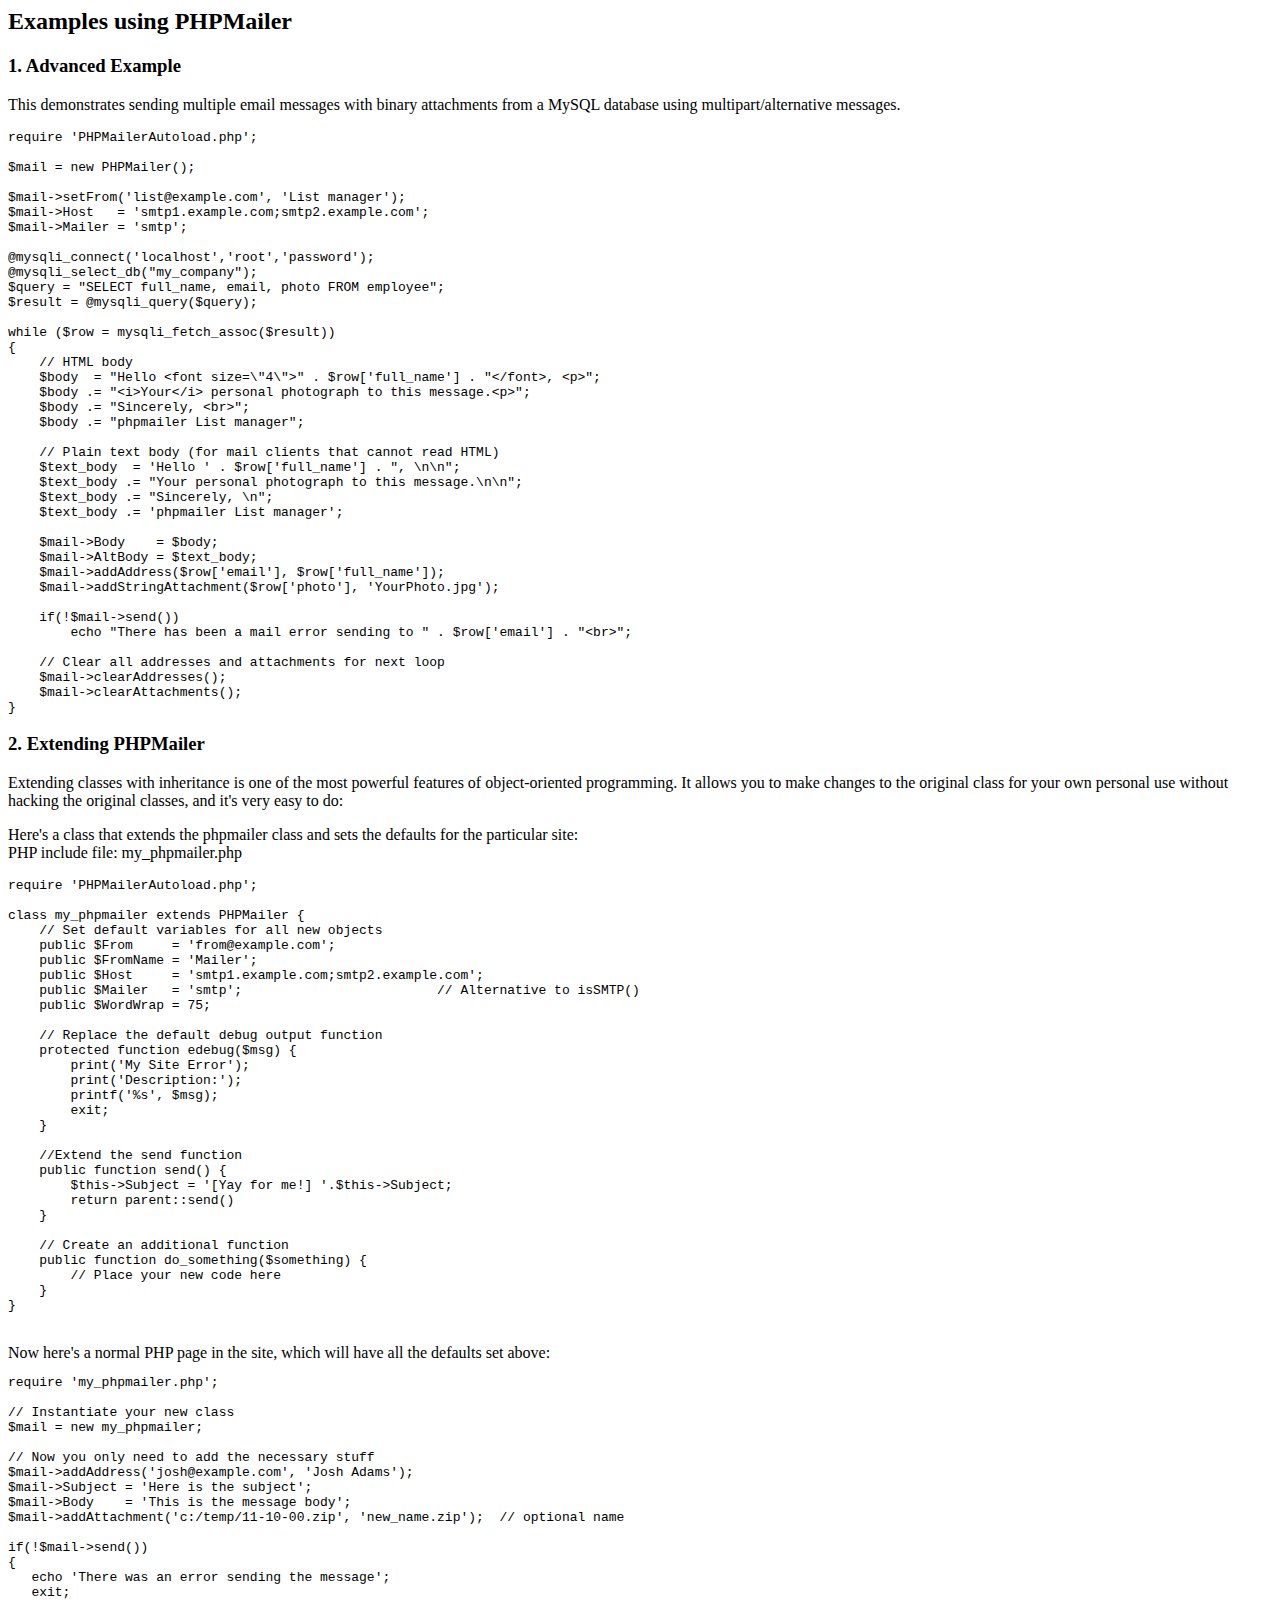
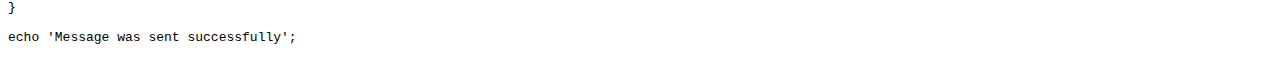
<file: php-mailer/docs/extending.html>
<html>
<head>
<title>Examples using phpmailer</title>
</head>

<body>

<h2>Examples using PHPMailer</h2>

<h3>1. Advanced Example</h3>
<p>

This demonstrates sending multiple email messages with binary attachments
from a MySQL database using multipart/alternative messages.<p>

<pre>
require 'PHPMailerAutoload.php';

$mail = new PHPMailer();

$mail->setFrom('list@example.com', 'List manager');
$mail->Host   = 'smtp1.example.com;smtp2.example.com';
$mail->Mailer = 'smtp';

@mysqli_connect('localhost','root','password');
@mysqli_select_db("my_company");
$query = "SELECT full_name, email, photo FROM employee";
$result = @mysqli_query($query);

while ($row = mysqli_fetch_assoc($result))
{
    // HTML body
    $body  = "Hello &lt;font size=\"4\"&gt;" . $row['full_name'] . "&lt;/font&gt;, &lt;p&gt;";
    $body .= "&lt;i&gt;Your&lt;/i&gt; personal photograph to this message.&lt;p&gt;";
    $body .= "Sincerely, &lt;br&gt;";
    $body .= "phpmailer List manager";

    // Plain text body (for mail clients that cannot read HTML)
    $text_body  = 'Hello ' . $row['full_name'] . ", \n\n";
    $text_body .= "Your personal photograph to this message.\n\n";
    $text_body .= "Sincerely, \n";
    $text_body .= 'phpmailer List manager';

    $mail->Body    = $body;
    $mail->AltBody = $text_body;
    $mail->addAddress($row['email'], $row['full_name']);
    $mail->addStringAttachment($row['photo'], 'YourPhoto.jpg');

    if(!$mail->send())
        echo "There has been a mail error sending to " . $row['email'] . "&lt;br&gt;";

    // Clear all addresses and attachments for next loop
    $mail->clearAddresses();
    $mail->clearAttachments();
}
</pre>
<p>

<h3>2. Extending PHPMailer</h3>
<p>

Extending classes with inheritance is one of the most
powerful features of object-oriented programming. It allows you to make changes to the
original class for your own personal use without hacking the original
classes, and it's very easy to do:

<p>
Here's a class that extends the phpmailer class and sets the defaults
for the particular site:<br>
PHP include file: my_phpmailer.php
<p>

<pre>
require 'PHPMailerAutoload.php';

class my_phpmailer extends PHPMailer {
    // Set default variables for all new objects
    public $From     = 'from@example.com';
    public $FromName = 'Mailer';
    public $Host     = 'smtp1.example.com;smtp2.example.com';
    public $Mailer   = 'smtp';                         // Alternative to isSMTP()
    public $WordWrap = 75;

    // Replace the default debug output function
    protected function edebug($msg) {
        print('My Site Error');
        print('Description:');
        printf('%s', $msg);
        exit;
    }

    //Extend the send function
    public function send() {
        $this->Subject = '[Yay for me!] '.$this->Subject;
        return parent::send()
    }

    // Create an additional function
    public function do_something($something) {
        // Place your new code here
    }
}
</pre>
<br>
Now here's a normal PHP page in the site, which will have all the defaults set above:<br>

<pre>
require 'my_phpmailer.php';

// Instantiate your new class
$mail = new my_phpmailer;

// Now you only need to add the necessary stuff
$mail->addAddress('josh@example.com', 'Josh Adams');
$mail->Subject = 'Here is the subject';
$mail->Body    = 'This is the message body';
$mail->addAttachment('c:/temp/11-10-00.zip', 'new_name.zip');  // optional name

if(!$mail->send())
{
   echo 'There was an error sending the message';
   exit;
}

echo 'Message was sent successfully';
</pre>
</body>
</html>
</file>
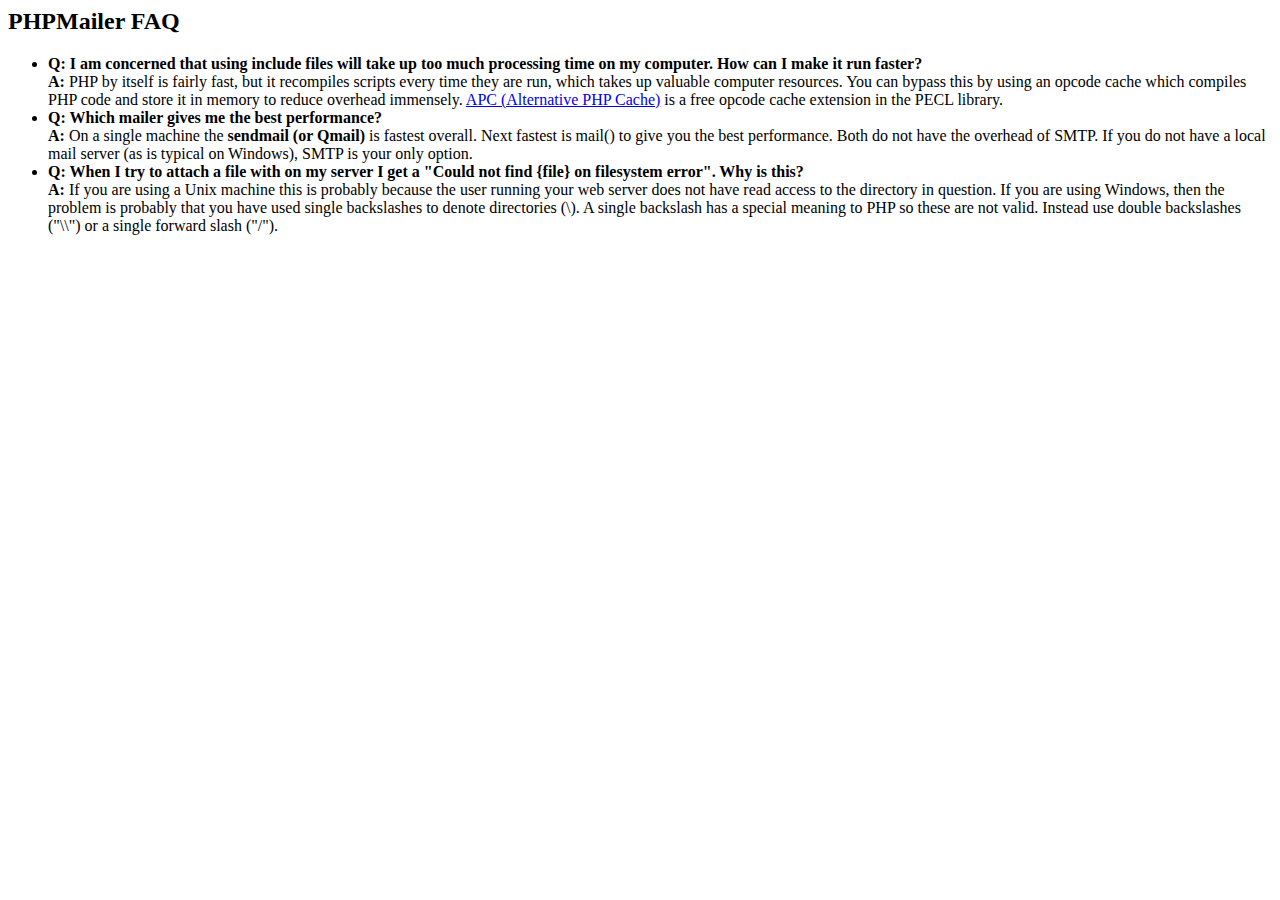
<file: php-mailer/docs/faq.html>
<html>
<head>
<title>PHPMailer FAQ</title>
</head>
<body>
<h2>PHPMailer FAQ</h2>
<ul>
    <li><strong>Q: I am concerned that using include files will take up too much
    processing time on my computer. How can I make it run faster?</strong><br>
    <strong>A:</strong> PHP by itself is fairly fast, but it recompiles scripts every time they are run, which takes up valuable
    computer resources. You can bypass this by using an opcode cache which compiles
    PHP code and store it in memory to reduce overhead immensely. <a href="http://www.php.net/apc/">APC
    (Alternative PHP Cache)</a> is a free opcode cache extension in the PECL library.</li>
    <li><strong>Q: Which mailer gives me the best performance?</strong><br>
    <strong>A:</strong> On a single machine the <strong>sendmail (or Qmail)</strong> is fastest overall.
    Next fastest is mail() to give you the best performance. Both do not have the overhead of SMTP.
    If you do not have a local mail server (as is typical on Windows), SMTP is your only option.</li>
    <li><strong>Q: When I try to attach a file with on my server I get a
    "Could not find {file} on filesystem error". Why is this?</strong><br>
    <strong>A:</strong> If you are using a Unix machine this is probably because the user
    running your web server does not have read access to the directory in question. If you are using Windows,
    then the problem is probably that you have used single backslashes to denote directories (\).
    A single backslash has a special meaning to PHP so these are not
    valid. Instead use double backslashes ("\\") or a single forward
    slash ("/").</li>
</ul>
</body>
</html>
</file>
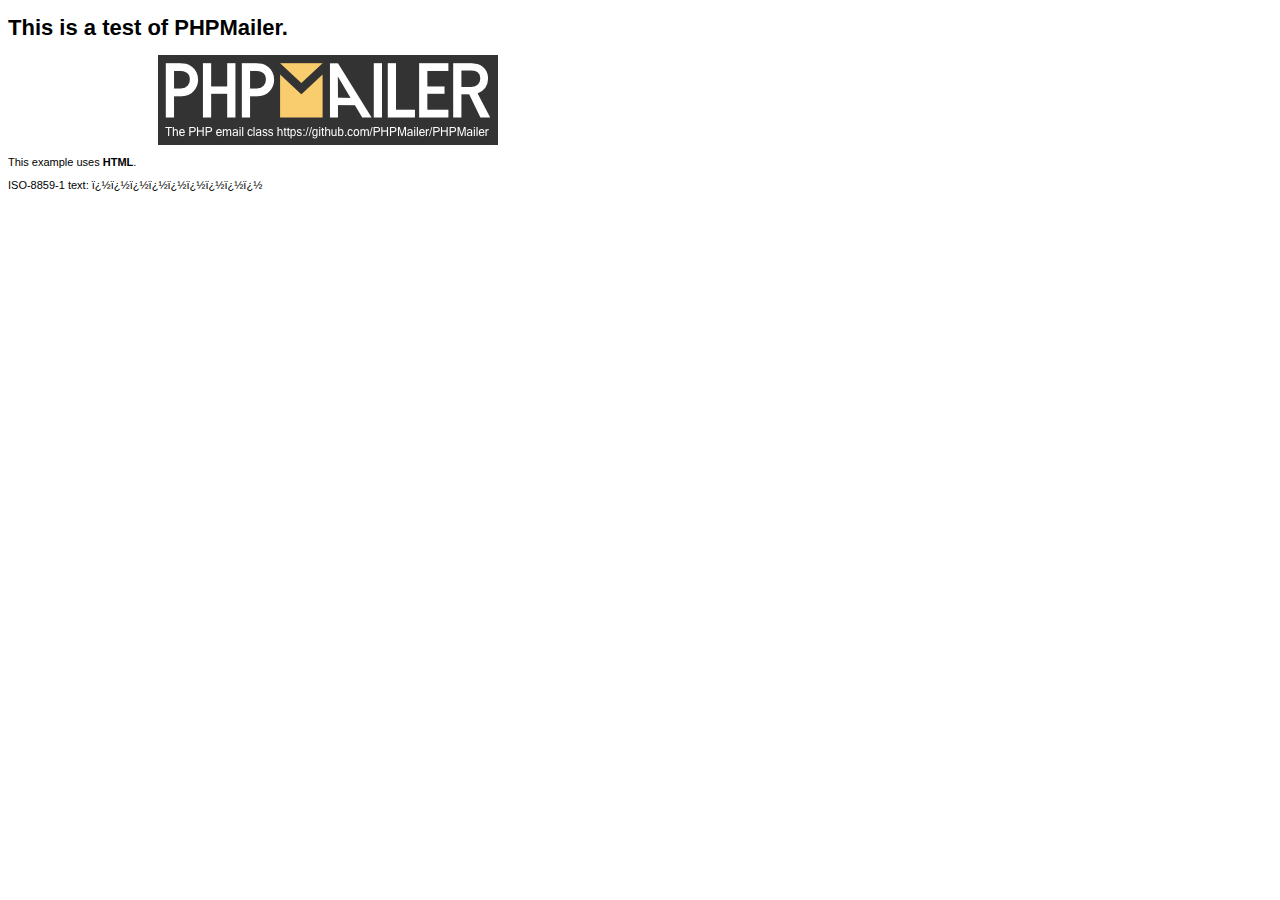
<file: php-mailer/examples/contents.html>
<!DOCTYPE HTML PUBLIC "-//W3C//DTD HTML 4.01 Transitional//EN" "http://www.w3.org/TR/html4/loose.dtd">
<html>
<head>
  <meta http-equiv="Content-Type" content="text/html; charset=iso-8859-1">
  <title>PHPMailer Test</title>
</head>
<body>
<div style="width: 640px; font-family: Arial, Helvetica, sans-serif; font-size: 11px;">
  <h1>This is a test of PHPMailer.</h1>
  <div align="center">
    <a href="https://github.com/PHPMailer/PHPMailer/"><img src="images/phpmailer.png" height="90" width="340" alt="PHPMailer rocks"></a>
  </div>
  <p>This example uses <strong>HTML</strong>.</p>
  <p>ISO-8859-1 text: ���������</p>
</div>
</body>
</html>
</file>
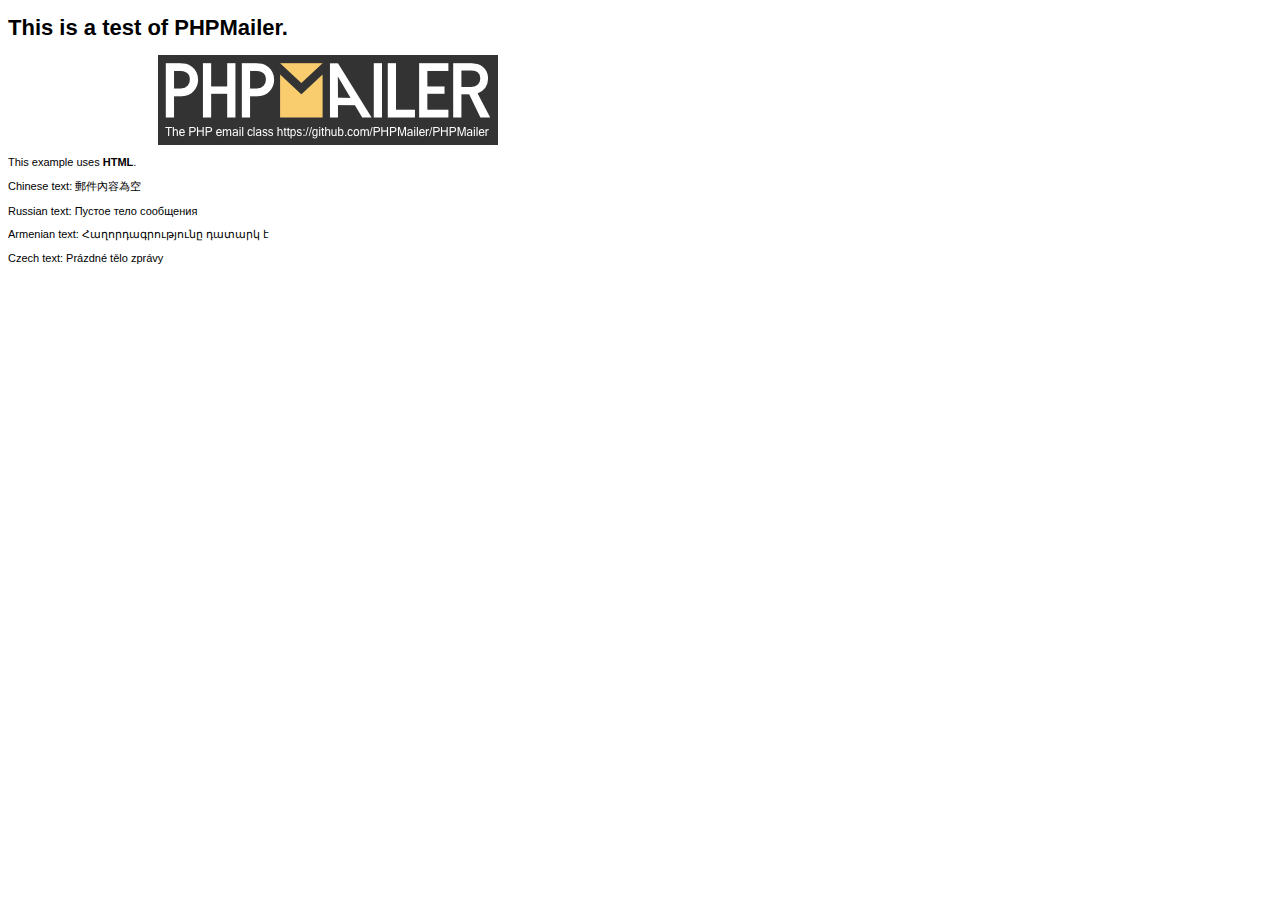
<file: php-mailer/examples/contentsutf8.html>
<!DOCTYPE HTML PUBLIC "-//W3C//DTD HTML 4.01 Transitional//EN" "http://www.w3.org/TR/html4/loose.dtd">
<html>
<head>
  <meta http-equiv="Content-Type" content="text/html; charset=utf-8">
  <title>PHPMailer Test</title>
</head>
<body>
<div style="width: 640px; font-family: Arial, Helvetica, sans-serif; font-size: 11px;">
  <h1>This is a test of PHPMailer.</h1>
  <div align="center">
    <a href="https://github.com/PHPMailer/PHPMailer/"><img src="images/phpmailer.png" height="90" width="340" alt="PHPMailer rocks"></a>
  </div>
  <p>This example uses <strong>HTML</strong>.</p>
  <p>Chinese text: 郵件內容為空</p>
  <p>Russian text: Пустое тело сообщения</p>
  <p>Armenian text: Հաղորդագրությունը դատարկ է</p>
  <p>Czech text: Prázdné tělo zprávy</p>
</div>
</body>
</html>
</file>
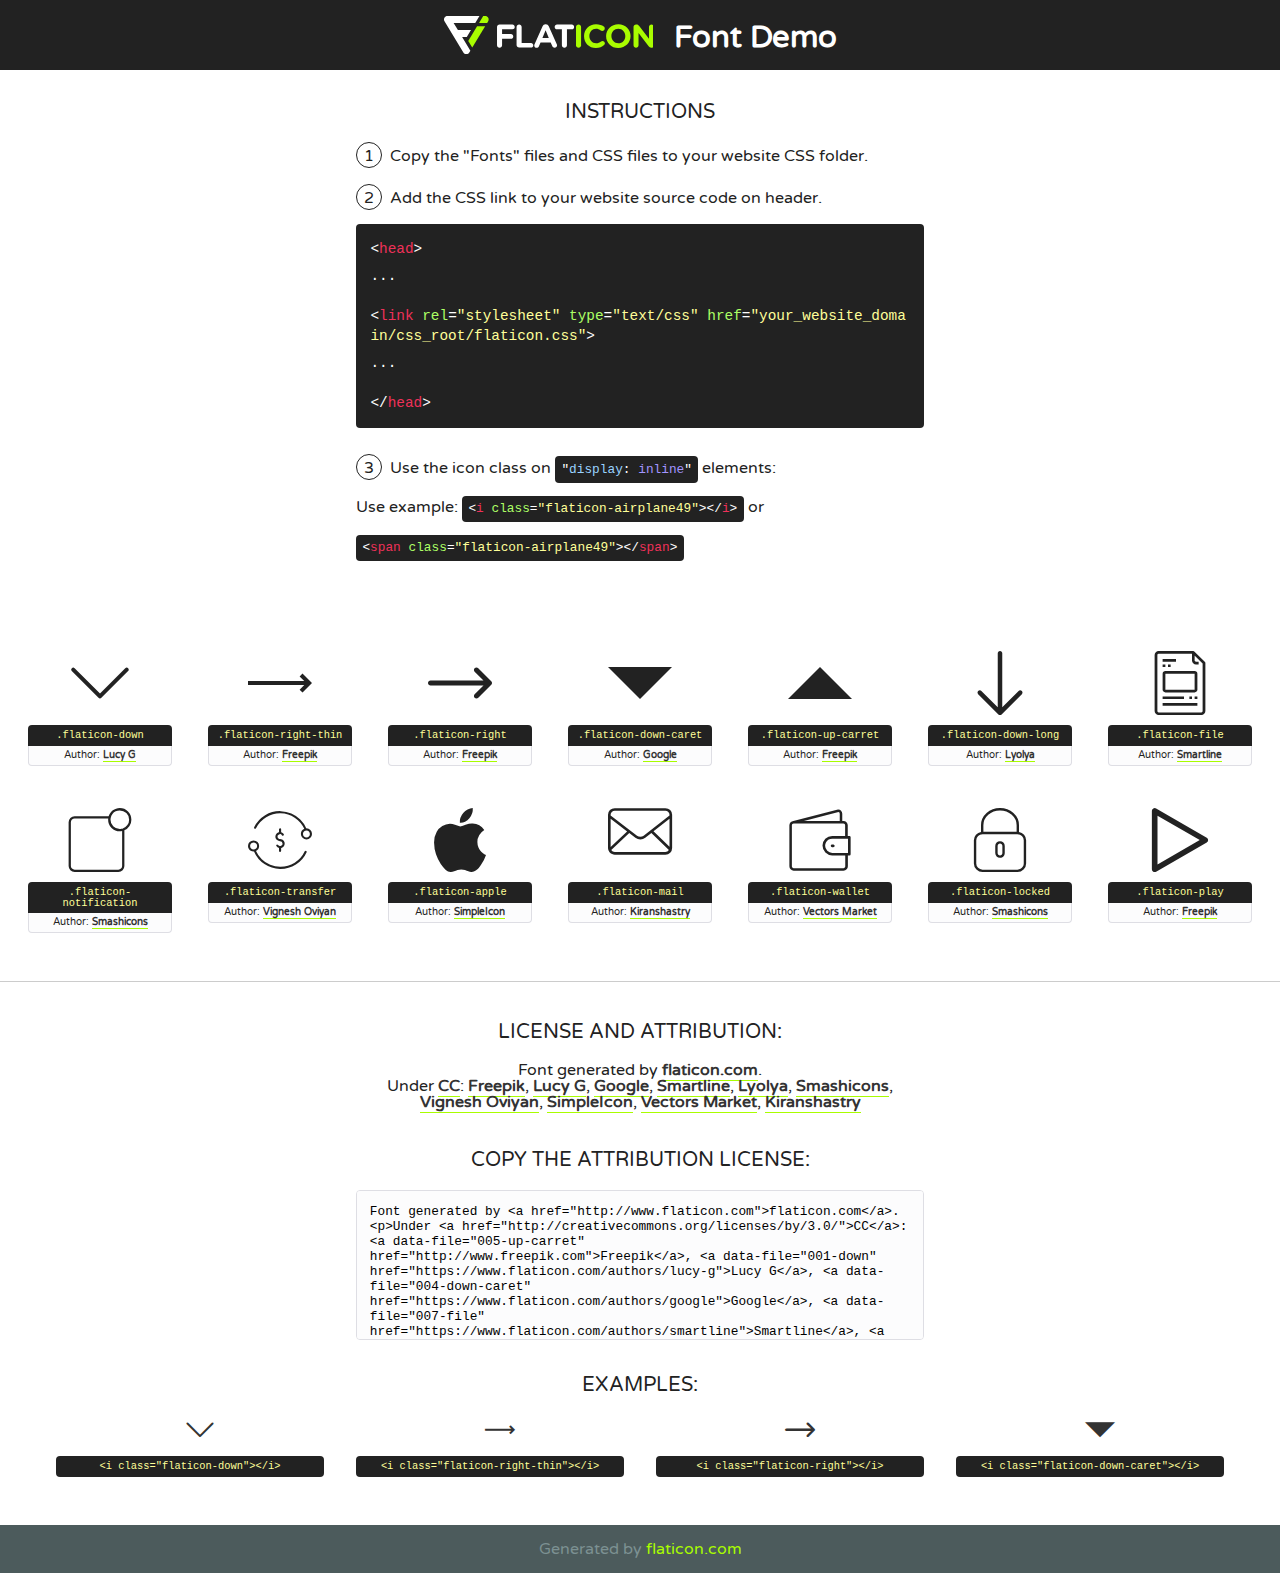
<file: fonts/icon/font/flaticon.html>
<!DOCTYPE html>
<!--
  Flaticon icon font: Flaticon
  Creation date: 02/10/2018 20:17
-->
<html>
<!DOCTYPE html>
<html>

<head>
    <title>Flaticon WebFont</title>
    <link href="http://fonts.googleapis.com/css?family=Varela+Round" rel="stylesheet" type="text/css" />
    <link rel="stylesheet" type="text/css" href="flaticon.css">
    <meta charset="UTF-8">
    <style>
    html, body, div, span, applet, object, iframe,
    h1, h2, h3, h4, h5, h6, p, blockquote, pre,
    a, abbr, acronym, address, big, cite, code,
    del, dfn, em, img, ins, kbd, q, s, samp,
    small, strike, strong, sub, sup, tt, var,
    b, u, i, center,
    dl, dt, dd, ol, ul, li,
    fieldset, form, label, legend,
    table, caption, tbody, tfoot, thead, tr, th, td,
    article, aside, canvas, details, embed, 
    figure, figcaption, footer, header, hgroup, 
    menu, nav, output, ruby, section, summary,
    time, mark, audio, video {
        margin: 0;
        padding: 0;
        border: 0;
        font-size: 100%;
        font: inherit;
        vertical-align: baseline;
    }
    /* HTML5 display-role reset for older browsers */
    article, aside, details, figcaption, figure, 
    footer, header, hgroup, menu, nav, section {
        display: block;
    }
    body {
        line-height: 1;
    }
    ol, ul {
        list-style: none;
    }
    blockquote, q {
        quotes: none;
    }
    blockquote:before, blockquote:after,
    q:before, q:after {
        content: '';
        content: none;
    }
    table {
        border-collapse: collapse;
        border-spacing: 0;
    }
    body {
        font-family: 'Varela Round', Helvetica, Arial, sans-serif;
        font-size: 16px;
        color: #222;
    }
    a {
        color: #333;
        border-bottom: 1px solid #a9fd00;
        font-weight: bold;
        text-decoration: none;
    }
    * {
        -moz-box-sizing: border-box;
        -webkit-box-sizing: border-box;
        box-sizing: border-box;
        margin: 0;
        padding: 0;
    }
    [class^="flaticon-"]:before, [class*=" flaticon-"]:before, [class^="flaticon-"]:after, [class*=" flaticon-"]:after {
        font-family: Flaticon;
        font-size: 30px;
        font-style: normal;
        margin-left: 20px;
        color: #333;
    }
    .wrapper {
        max-width: 600px;
        margin: auto;
        padding: 0 1em;
    }
    .title {
        font-size: 1.25em;
        text-align: center;
        margin-bottom: 1em;
        text-transform: uppercase;
    }
    header {
        text-align: center;
        background-color: #222;
        color: #fff;
        padding: 1em;
    }
    header .logo {
        width: 210px;
        height: 38px;
        display: inline-block;
        vertical-align: middle;
        margin-right: 1em;
        border: none;
    }
    header strong {
        font-size: 1.95em;
        font-weight: bold;
        vertical-align: middle;
        margin-top: 5px;
        display: inline-block;
    }
    .demo {
        margin: 2em auto;
        line-height: 1.25em;
    }
    .demo ul li {
        margin-bottom: 1em;
    }
    .demo ul li .num {
        color: #222;
        border-radius: 20px;
        display: inline-block;
        width: 26px;
        padding: 3px;
        height: 26px;
        text-align: center;
        margin-right: 0.5em;
        border: 1px solid #222;
    }
    .demo ul li code {
        background-color: #222;
        border-radius: 4px;
        padding: 0.25em 0.5em;
        display: inline-block;
        color: #fff;
        font-family: Consolas,Monaco,Lucida Console,Liberation Mono,DejaVu Sans Mono,Bitstream Vera Sans Mono,Courier New, monospace;
        font-weight: lighter;
        margin-top: 1em;
        font-size: 0.8em;
        word-break: break-all;
    }
    .demo ul li code.big {
        padding: 1em;
        font-size: 0.9em;
    }
    .demo ul li code .red {
        color: #EF3159;
    }
    .demo ul li code .green {
        color: #ACFF65;
    }
    .demo ul li code .yellow {
        color: #FFFF99;
    }
    .demo ul li code .blue {
        color: #99D3FF;
    }
    .demo ul li code .purple {
        color: #A295FF;
    }
    .demo ul li code .dots {
        margin-top: 0.5em;
        display: block;
    }
    #glyphs {
        border-bottom: 1px solid #ccc;
        padding: 2em 0;
        text-align: center;
    }
    .glyph {
        display: inline-block;
        width: 9em;
        margin: 1em;
        text-align: center;
        vertical-align: top;
        background: #FFF;
    }
    .glyph .glyph-icon {
        padding: 10px;
        display: block;
        font-family:"Flaticon";
        font-size: 64px;
        line-height: 1;
    }
    .glyph .glyph-icon:before {
        font-size: 64px;
        color: #222;
        margin-left: 0;
    }
    .class-name {
        font-size: 0.65em;
        background-color: #222;
        color: #fff;
        border-radius: 4px 4px 0 0;
        padding: 0.5em;
        color: #FFFF99;
        font-family: Consolas,Monaco,Lucida Console,Liberation Mono,DejaVu Sans Mono,Bitstream Vera Sans Mono,Courier New, monospace;
    }
    .author-name {
        font-size: 0.6em;
        background-color: #fcfcfd;
        border: 1px solid #DEDEE4;
        border-top: 0;
        border-radius: 0 0 4px 4px;
        padding: 0.5em;
    }
    .class-name:last-child {
        font-size: 10px;
        color:#888;
    }
    .class-name:last-child a {
        font-size: 10px;
        color:#555;
    }
    .class-name:last-child a:hover {
        color:#a9fd00;
    }
    .glyph > input {
        display: block;
        width: 100px;
        margin: 5px auto;
        text-align: center;
        font-size: 12px;
        cursor: text;
    }
    .glyph > input.icon-input {
        font-family:"Flaticon";
        font-size: 16px;
        margin-bottom: 10px;
    }
    .attribution .title {
        margin-top: 2em;
    }
    .attribution textarea {
        background-color: #fcfcfd;
        padding: 1em;
        border: none;
        box-shadow: none;
        border: 1px solid #DEDEE4;
        border-radius: 4px;
        resize: none;
        width: 100%;
        height: 150px;
        font-size: 0.8em;
        font-family: Consolas,Monaco,Lucida Console,Liberation Mono,DejaVu Sans Mono,Bitstream Vera Sans Mono,Courier New, monospace;
        -webkit-appearance: none;
    }
    .iconsuse {
        margin: 2em auto;
        text-align: center;
        max-width: 1200px;
    }
    .iconsuse:after {
        content: '';
        display: table;
        clear: both;
    }
    .iconsuse .image {
        float: left;
        width: 25%;
        padding: 0 1em;
    }
    .iconsuse .image p {
        margin-bottom: 1em;
    }
    .iconsuse .image span {
        display: block;
        font-size: 0.65em;
        background-color: #222;
        color: #fff;
        border-radius: 4px;
        padding: 0.5em;
        color: #FFFF99;
        margin-top: 1em;
        font-family: Consolas,Monaco,Lucida Console,Liberation Mono,DejaVu Sans Mono,Bitstream Vera Sans Mono,Courier New, monospace;
    }
    #footer {
        text-align: center;
        background-color: #4C5B5C;
        color: #7c9192;
        padding: 1em;
    }
    #footer a {
        border: none;
        color: #a9fd00;
        font-weight: normal;
    }
    @media (max-width: 960px) {
        .iconsuse .image {
            width: 50%;
        }
    }
    @media (max-width: 560px) {
        .iconsuse .image {
            width: 100%;
        }
    }
    </style>
</head>

<body class="characters-off">

    <header>
        <a href="http://www.flaticon.com" target="_blank" class="logo">
            <svg version="1.1" xmlns="http://www.w3.org/2000/svg" xmlns:xlink="http://www.w3.org/1999/xlink" xmlns:a="http://ns.adobe.com/AdobeSVGViewerExtensions/3.0/" viewBox="0 0 560.875 102.036" enable-background="new 0 0 560.875 102.036" xml:space="preserve">
                <defs>
                </defs>
                <g>
                    <g class="letters">
                        <path fill="#ffffff" d="M141.596,29.675c0-3.777,2.985-6.767,6.764-6.767h34.438c3.426,0,6.15,2.728,6.15,6.15
                        c0,3.43-2.724,6.149-6.15,6.149h-27.674v13.091h23.719c3.429,0,6.151,2.724,6.151,6.15c0,3.43-2.723,6.149-6.151,6.149h-23.719
                        v17.574c0,3.773-2.986,6.761-6.764,6.761c-3.779,0-6.764-2.989-6.764-6.761V29.675z"></path>
                        <path fill="#ffffff" d="M193.844,29.149c0-3.781,2.985-6.767,6.764-6.767c3.776,0,6.763,2.985,6.763,6.767v42.957h25.039
                        c3.426,0,6.149,2.726,6.149,6.153c0,3.425-2.723,6.15-6.149,6.15h-31.802c-3.779,0-6.764-2.986-6.764-6.768V29.149z"></path>
                        <path fill="#ffffff" d="M241.891,75.71l21.438-48.407c1.492-3.341,4.215-5.357,7.906-5.357h0.792
                        c3.686,0,6.323,2.017,7.815,5.357l21.439,48.407c0.436,0.967,0.701,1.845,0.701,2.723c0,3.602-2.809,6.501-6.414,6.501
                        c-3.161,0-5.269-1.845-6.499-4.655l-4.132-9.661h-27.059l-4.301,10.102c-1.144,2.631-3.426,4.214-6.237,4.214
                        c-3.517,0-6.24-2.81-6.24-6.325C241.1,77.64,241.451,76.677,241.891,75.71z M279.932,58.666l-8.521-20.297l-8.526,20.297H279.932
                        z"></path>
                        <path fill="#ffffff" d="M314.864,35.387H301.86c-3.429,0-6.239-2.813-6.239-6.238c0-3.429,2.811-6.24,6.239-6.24h39.533
                        c3.426,0,6.237,2.811,6.237,6.24c0,3.425-2.811,6.238-6.237,6.238h-13.001v42.785c0,3.773-2.99,6.761-6.764,6.761
                        c-3.779,0-6.764-2.989-6.764-6.761V35.387z"></path>
                        <path fill="#A9FD00" d="M352.615,29.149c0-3.781,2.985-6.767,6.767-6.767c3.774,0,6.761,2.985,6.761,6.767v49.024
                        c0,3.773-2.987,6.761-6.761,6.761c-3.781,0-6.767-2.989-6.767-6.761V29.149z"></path>
                        <path fill="#A9FD00" d="M374.132,53.836v-0.179c0-17.481,13.178-31.801,32.065-31.801c9.22,0,15.459,2.458,20.557,6.238
                        c1.402,1.054,2.637,2.985,2.637,5.357c0,3.692-2.985,6.59-6.681,6.59c-1.845,0-3.071-0.702-4.044-1.319
                        c-3.776-2.813-7.729-4.393-12.562-4.393c-10.364,0-17.831,8.611-17.831,19.154v0.173c0,10.542,7.291,19.329,17.831,19.329
                        c5.715,0,9.492-1.756,13.359-4.834c1.049-0.874,2.458-1.491,4.039-1.491c3.429,0,6.325,2.813,6.325,6.236
                        c0,2.106-1.056,3.78-2.282,4.834c-5.539,4.834-12.036,7.733-21.878,7.733C387.572,85.464,374.132,71.493,374.132,53.836z"></path>
                        <path fill="#A9FD00" d="M433.009,53.836v-0.179c0-17.481,13.79-31.801,32.766-31.801c18.981,0,32.592,14.143,32.592,31.628v0.173
                        c0,17.483-13.785,31.807-32.769,31.807C446.625,85.464,433.009,71.32,433.009,53.836z M484.224,53.836v-0.179
                        c0-10.539-7.725-19.326-18.626-19.326c-10.893,0-18.449,8.611-18.449,19.154v0.173c0,10.542,7.73,19.329,18.626,19.329
                        C476.676,72.986,484.224,64.378,484.224,53.836z"></path>
                        <path fill="#A9FD00" d="M506.233,29.321c0-3.774,2.99-6.763,6.767-6.763h1.401c3.252,0,5.183,1.583,7.029,3.953l26.093,34.265
                        V29.059c0-3.692,2.99-6.677,6.681-6.677c3.683,0,6.671,2.985,6.671,6.677v48.934c0,3.78-2.987,6.765-6.764,6.765h-0.436
                        c-3.257,0-5.188-1.581-7.034-3.953l-27.056-35.492v32.944c0,3.687-2.985,6.676-6.678,6.676c-3.683,0-6.673-2.989-6.673-6.676
                        V29.321z"></path>
                    </g>
                    <g class="insignia">
                        <path fill="#ffffff" d="M48.372,56.137h12.517l11.156-18.537H37.186L25.688,18.539h57.825L94.668,0H9.271
                        C5.925,0,2.842,1.801,1.198,4.716c-1.644,2.907-1.593,6.482,0.134,9.343l50.38,83.501c1.678,2.781,4.689,4.476,7.938,4.476
                        c3.246,0,6.257-1.695,7.935-4.476l2.898-4.804L48.372,56.137z"></path>
                        <g class="i">
                            <path fill="#A9FD00" d="M93.575,18.539h0.031v0.004l21.652,0.004l2.705-4.488c1.727-2.861,1.778-6.436,0.133-9.343
                            C116.454,1.801,113.371,0,110.026,0h-5.294L93.575,18.539z"></path>
                            <polygon fill="#A9FD00" points="88.291,27.356 64.725,66.486 75.519,84.404 109.942,27.356"></polygon>
                        </g>
                    </g>
                </g>
            </svg>
        </a>
        <strong>Font Demo</strong>
    </header>


    <section class="demo wrapper">

        <p class="title">Instructions</p>

        <ul>
            <li>
                <span class="num">1</span>Copy the "Fonts" files and CSS files to your website CSS folder.
            </li>
            <li>
                <span class="num">2</span>Add the CSS link to your website source code on header.
                <code class="big">
                    &lt;<span class="red">head</span>&gt;
                    <br/><span class="dots">...</span>
                    <br/>&lt;<span class="red">link</span> <span class="green">rel</span>=<span class="yellow">"stylesheet"</span> <span class="green">type</span>=<span class="yellow">"text/css"</span> <span class="green">href</span>=<span class="yellow">"your_website_domain/css_root/flaticon.css"</span>&gt;
                    <br/><span class="dots">...</span>
                    <br/>&lt;/<span class="red">head</span>&gt;
                </code>
            </li>

            <li>
                <p>
                    <span class="num">3</span>Use the icon class on <code>"<span class="blue">display</span>:<span class="purple"> inline</span>"</code> elements:
                    <br />
                    Use example: <code>&lt;<span class="red">i</span> <span class="green">class</span>=<span class="yellow">&quot;flaticon-airplane49&quot;</span>&gt;&lt;/<span class="red">i</span>&gt;</code> or <code>&lt;<span class="red">span</span> <span class="green">class</span>=<span class="yellow">&quot;flaticon-airplane49&quot;</span>&gt;&lt;/<span class="red">span</span>&gt;</code>
            </li>
        </ul>

    </section>




   <section id="glyphs">          
    
      
        <div class="glyph"><div class="glyph-icon flaticon-down"></div>
            <div class="class-name">.flaticon-down</div>
            <div class="author-name">Author: <a data-file="001-down" href="https://www.flaticon.com/authors/lucy-g">Lucy G</a> </div> 
        </div>        
        
        <div class="glyph"><div class="glyph-icon flaticon-right-thin"></div>
            <div class="class-name">.flaticon-right-thin</div>
            <div class="author-name">Author: <a data-file="002-right-thin" href="http://www.freepik.com">Freepik</a> </div> 
        </div>        
        
        <div class="glyph"><div class="glyph-icon flaticon-right"></div>
            <div class="class-name">.flaticon-right</div>
            <div class="author-name">Author: <a data-file="003-right" href="http://www.freepik.com">Freepik</a> </div> 
        </div>        
        
        <div class="glyph"><div class="glyph-icon flaticon-down-caret"></div>
            <div class="class-name">.flaticon-down-caret</div>
            <div class="author-name">Author: <a data-file="004-down-caret" href="https://www.flaticon.com/authors/google">Google</a> </div> 
        </div>        
        
        <div class="glyph"><div class="glyph-icon flaticon-up-carret"></div>
            <div class="class-name">.flaticon-up-carret</div>
            <div class="author-name">Author: <a data-file="005-up-carret" href="http://www.freepik.com">Freepik</a> </div> 
        </div>        
        
        <div class="glyph"><div class="glyph-icon flaticon-down-long"></div>
            <div class="class-name">.flaticon-down-long</div>
            <div class="author-name">Author: <a data-file="006-down-long" href="https://www.flaticon.com/authors/lyolya">Lyolya</a> </div> 
        </div>        
        
        <div class="glyph"><div class="glyph-icon flaticon-file"></div>
            <div class="class-name">.flaticon-file</div>
            <div class="author-name">Author: <a data-file="007-file" href="https://www.flaticon.com/authors/smartline">Smartline</a> </div> 
        </div>        
        
        <div class="glyph"><div class="glyph-icon flaticon-notification"></div>
            <div class="class-name">.flaticon-notification</div>
            <div class="author-name">Author: <a data-file="008-notification" href="https://www.flaticon.com/authors/smashicons">Smashicons</a> </div> 
        </div>        
        
        <div class="glyph"><div class="glyph-icon flaticon-transfer"></div>
            <div class="class-name">.flaticon-transfer</div>
            <div class="author-name">Author: <a data-file="009-transfer" href="https://www.flaticon.com/authors/vignesh-oviyan">Vignesh Oviyan</a> </div> 
        </div>        
        
        <div class="glyph"><div class="glyph-icon flaticon-apple"></div>
            <div class="class-name">.flaticon-apple</div>
            <div class="author-name">Author: <a data-file="010-apple" href="https://www.flaticon.com/authors/simpleicon">SimpleIcon</a> </div> 
        </div>        
        
        <div class="glyph"><div class="glyph-icon flaticon-mail"></div>
            <div class="class-name">.flaticon-mail</div>
            <div class="author-name">Author: <a data-file="011-mail" href="https://www.flaticon.com/authors/kiranshastry">Kiranshastry</a> </div> 
        </div>        
        
        <div class="glyph"><div class="glyph-icon flaticon-wallet"></div>
            <div class="class-name">.flaticon-wallet</div>
            <div class="author-name">Author: <a data-file="012-wallet" href="https://www.flaticon.com/authors/vectors-market">Vectors Market</a> </div> 
        </div>        
        
        <div class="glyph"><div class="glyph-icon flaticon-locked"></div>
            <div class="class-name">.flaticon-locked</div>
            <div class="author-name">Author: <a data-file="013-locked" href="https://www.flaticon.com/authors/smashicons">Smashicons</a> </div> 
        </div>        
        
        <div class="glyph"><div class="glyph-icon flaticon-play"></div>
            <div class="class-name">.flaticon-play</div>
            <div class="author-name">Author: <a data-file="014-play" href="http://www.freepik.com">Freepik</a> </div> 
        </div>        
        

    </section>



    <section class="attribution wrapper"   style="text-align:center;">

      <div class="title">License and attribution:</div><div class="attrDiv">Font generated by <a href="http://www.flaticon.com">flaticon.com</a>. <div><p>Under <a href="http://creativecommons.org/licenses/by/3.0/">CC</a>: <a data-file="005-up-carret" href="http://www.freepik.com">Freepik</a>, <a data-file="001-down" href="https://www.flaticon.com/authors/lucy-g">Lucy G</a>, <a data-file="004-down-caret" href="https://www.flaticon.com/authors/google">Google</a>, <a data-file="007-file" href="https://www.flaticon.com/authors/smartline">Smartline</a>, <a data-file="006-down-long" href="https://www.flaticon.com/authors/lyolya">Lyolya</a>, <a data-file="013-locked" href="https://www.flaticon.com/authors/smashicons">Smashicons</a>, <a data-file="009-transfer" href="https://www.flaticon.com/authors/vignesh-oviyan">Vignesh Oviyan</a>, <a data-file="010-apple" href="https://www.flaticon.com/authors/simpleicon">SimpleIcon</a>, <a data-file="012-wallet" href="https://www.flaticon.com/authors/vectors-market">Vectors Market</a>, <a data-file="011-mail" href="https://www.flaticon.com/authors/kiranshastry">Kiranshastry</a></p>  </div>
      </div>
      <div class="title">Copy the Attribution License:</div>

    <textarea onclick="this.focus();this.select();">Font generated by &lt;a href=&quot;http://www.flaticon.com&quot;&gt;flaticon.com&lt;/a&gt;. <p>Under <a href="http://creativecommons.org/licenses/by/3.0/">CC</a>: <a data-file="005-up-carret" href="http://www.freepik.com">Freepik</a>, <a data-file="001-down" href="https://www.flaticon.com/authors/lucy-g">Lucy G</a>, <a data-file="004-down-caret" href="https://www.flaticon.com/authors/google">Google</a>, <a data-file="007-file" href="https://www.flaticon.com/authors/smartline">Smartline</a>, <a data-file="006-down-long" href="https://www.flaticon.com/authors/lyolya">Lyolya</a>, <a data-file="013-locked" href="https://www.flaticon.com/authors/smashicons">Smashicons</a>, <a data-file="009-transfer" href="https://www.flaticon.com/authors/vignesh-oviyan">Vignesh Oviyan</a>, <a data-file="010-apple" href="https://www.flaticon.com/authors/simpleicon">SimpleIcon</a>, <a data-file="012-wallet" href="https://www.flaticon.com/authors/vectors-market">Vectors Market</a>, <a data-file="011-mail" href="https://www.flaticon.com/authors/kiranshastry">Kiranshastry</a></p>  
     </textarea>

    </section>

    <section class="iconsuse">

          <div class="title">Examples:</div>            
             
            <div class="image">
                <p>
                    <i class="glyph-icon flaticon-down"></i> 
                    <span>&lt;i class=&quot;flaticon-down&quot;&gt;&lt;/i&gt;</span>
                </p>
            </div>
            
            <div class="image">
                <p>
                    <i class="glyph-icon flaticon-right-thin"></i> 
                    <span>&lt;i class=&quot;flaticon-right-thin&quot;&gt;&lt;/i&gt;</span>
                </p>
            </div>
            
            <div class="image">
                <p>
                    <i class="glyph-icon flaticon-right"></i> 
                    <span>&lt;i class=&quot;flaticon-right&quot;&gt;&lt;/i&gt;</span>
                </p>
            </div>
            
            <div class="image">
                <p>
                    <i class="glyph-icon flaticon-down-caret"></i> 
                    <span>&lt;i class=&quot;flaticon-down-caret&quot;&gt;&lt;/i&gt;</span>
                </p>
            </div>
                       
        </div>
                            
    </section>

<div id="footer">
    <div>Generated by <a href="http://www.flaticon.com">flaticon.com</a>
    </div>
</div>



</body>
</html>
</file>
<file: fonts/icon/font/flaticon.css>
/*
  	Flaticon icon font: Flaticon
  	Creation date: 02/10/2018 20:17
  	*/

@font-face {
  font-family: "Flaticon";
  src: url("./Flaticon.eot");
  src: url("./Flaticon.eot?#iefix") format("embedded-opentype"),
       url("./Flaticon.woff") format("woff"),
       url("./Flaticon.ttf") format("truetype"),
       url("./Flaticon.svg#Flaticon") format("svg");
  font-weight: normal;
  font-style: normal;
}

@media screen and (-webkit-min-device-pixel-ratio:0) {
  @font-face {
    font-family: "Flaticon";
    src: url("./Flaticon.svg#Flaticon") format("svg");
  }
}

[class^="flaticon-"]:before, [class*=" flaticon-"]:before,
[class^="flaticon-"]:after, [class*=" flaticon-"]:after {   
  font-family: Flaticon;
        font-size: inherit;
font-style: normal;
color: inherit;
}

.flaticon-down:before { content: "\f100"; }
.flaticon-right-thin:before { content: "\f101"; }
.flaticon-right:before { content: "\f102"; }
.flaticon-down-caret:before { content: "\f103"; }
.flaticon-up-carret:before { content: "\f104"; }
.flaticon-down-long:before { content: "\f105"; }
.flaticon-file:before { content: "\f106"; }
.flaticon-notification:before { content: "\f107"; }
.flaticon-transfer:before { content: "\f108"; }
.flaticon-apple:before { content: "\f109"; }
.flaticon-mail:before { content: "\f10a"; }
.flaticon-wallet:before { content: "\f10b"; }
.flaticon-locked:before { content: "\f10c"; }
.flaticon-play:before { content: "\f10d"; }
</file>
